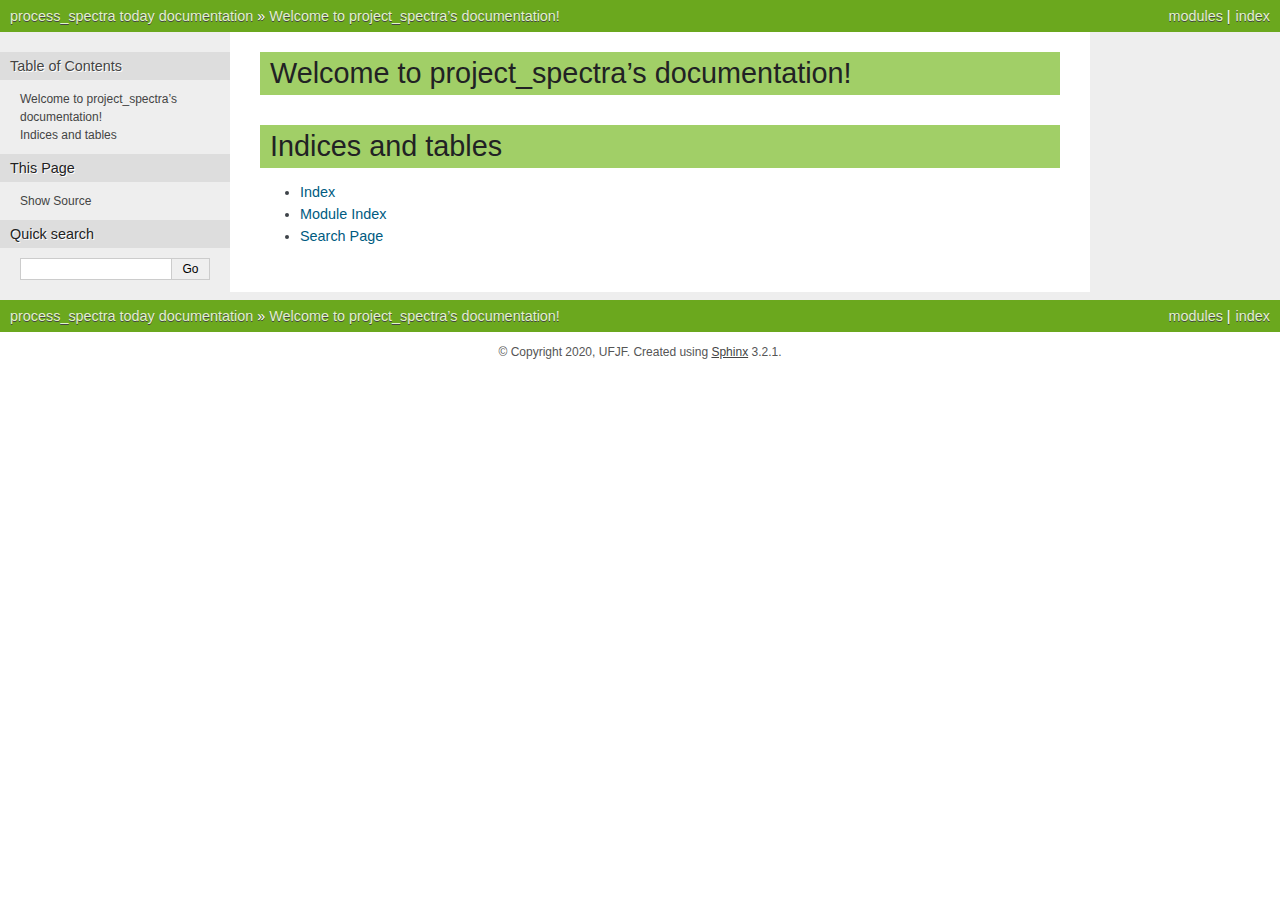
<file: index.html>
<!DOCTYPE html>

<html>
  <head>
    <meta charset="utf-8" />
    <meta name="viewport" content="width=device-width, initial-scale=1.0" />
    <title>Welcome to project_spectra’s documentation! &#8212; process_spectra today documentation</title>
    <link rel="stylesheet" href="nature.css" type="text/css" />
    <link rel="stylesheet" href="pygments.css" type="text/css" />
    <link rel="stylesheet" type="text/css" href="nature_changes.css" />
    <script id="documentation_options" data-url_root="./" src="documentation_options.js"></script>
    <script src="jquery.js"></script>
    <script src="underscore.js"></script>
    <script src="doctools.js"></script>
    <script src="language_data.js"></script>
    <link rel="shortcut icon" href="python_icon.png"/>
    <link rel="index" title="Index" href="genindex.html" />
    <link rel="search" title="Search" href="search.html" /> 
  </head><body>
    <div class="related" role="navigation" aria-label="related navigation">
      <h3>Navigation</h3>
      <ul>
        <li class="right" style="margin-right: 10px">
          <a href="genindex.html" title="General Index"
             accesskey="I">index</a></li>
        <li class="right" >
          <a href="py-modindex.html" title="Python Module Index"
             >modules</a> |</li>
        <li class="nav-item nav-item-0"><a href="#">process_spectra today documentation</a> &#187;</li>
        <li class="nav-item nav-item-this"><a href="">Welcome to project_spectra’s documentation!</a></li> 
      </ul>
    </div>  

    <div class="document">
      <div class="documentwrapper">
        <div class="bodywrapper">
          <div class="body" role="main">
            
  <div class="section" id="welcome-to-project-spectra-s-documentation">
<h1>Welcome to project_spectra’s documentation!<a class="headerlink" href="#welcome-to-project-spectra-s-documentation" title="Permalink to this headline">¶</a></h1>
</div>
<div class="section" id="indices-and-tables">
<h1>Indices and tables<a class="headerlink" href="#indices-and-tables" title="Permalink to this headline">¶</a></h1>
<ul class="simple">
<li><p><a class="reference internal" href="genindex.html"><span class="std std-ref">Index</span></a></p></li>
<li><p><a class="reference internal" href="py-modindex.html"><span class="std std-ref">Module Index</span></a></p></li>
<li><p><a class="reference internal" href="search.html"><span class="std std-ref">Search Page</span></a></p></li>
</ul>
</div>


            <div class="clearer"></div>
          </div>
        </div>
      </div>
      <div class="sphinxsidebar" role="navigation" aria-label="main navigation">
        <div class="sphinxsidebarwrapper">
  <h3><a href="#">Table of Contents</a></h3>
  <ul>
<li><a class="reference internal" href="#">Welcome to project_spectra’s documentation!</a></li>
<li><a class="reference internal" href="#indices-and-tables">Indices and tables</a></li>
</ul>

  <div role="note" aria-label="source link">
    <h3>This Page</h3>
    <ul class="this-page-menu">
      <li><a href="index.rst.txt"
            rel="nofollow">Show Source</a></li>
    </ul>
   </div>
<div id="searchbox" style="display: none" role="search">
  <h3 id="searchlabel">Quick search</h3>
    <div class="searchformwrapper">
    <form class="search" action="search.html" method="get">
      <input type="text" name="q" aria-labelledby="searchlabel" />
      <input type="submit" value="Go" />
    </form>
    </div>
</div>
<script>$('#searchbox').show(0);</script>
        </div>
      </div>
      <div class="clearer"></div>
    </div>
    <div class="related" role="navigation" aria-label="related navigation">
      <h3>Navigation</h3>
      <ul>
        <li class="right" style="margin-right: 10px">
          <a href="genindex.html" title="General Index"
             >index</a></li>
        <li class="right" >
          <a href="py-modindex.html" title="Python Module Index"
             >modules</a> |</li>
        <li class="nav-item nav-item-0"><a href="#">process_spectra today documentation</a> &#187;</li>
        <li class="nav-item nav-item-this"><a href="">Welcome to project_spectra’s documentation!</a></li> 
      </ul>
    </div>
    <div class="footer" role="contentinfo">
        &#169; Copyright 2020, UFJF.
      Created using <a href="https://www.sphinx-doc.org/">Sphinx</a> 3.2.1.
    </div>
  </body>
</html>
</file>
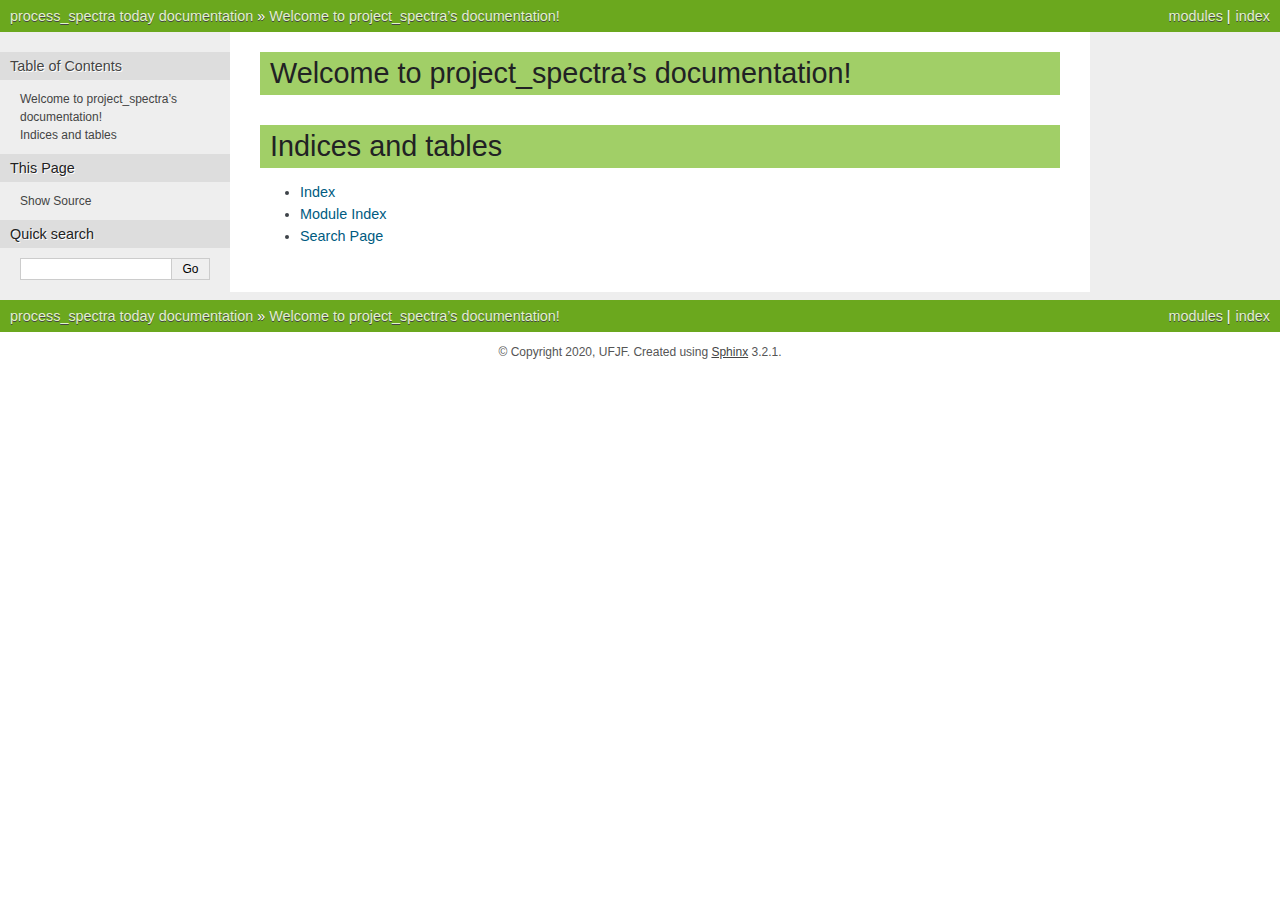
<file: original/index.html>
<!DOCTYPE html>

<html>
  <head>
    <meta charset="utf-8" />
    <meta name="viewport" content="width=device-width, initial-scale=1.0" />
    <title>Welcome to project_spectra’s documentation! &#8212; process_spectra today documentation</title>
    <link rel="stylesheet" href="_static/nature.css" type="text/css" />
    <link rel="stylesheet" href="_static/pygments.css" type="text/css" />
    <link rel="stylesheet" type="text/css" href="_static/custom/nature_changes.css" />
    <script id="documentation_options" data-url_root="./" src="_static/documentation_options.js"></script>
    <script src="_static/jquery.js"></script>
    <script src="_static/underscore.js"></script>
    <script src="_static/doctools.js"></script>
    <script src="_static/language_data.js"></script>
    <link rel="shortcut icon" href="_static/python_icon.png"/>
    <link rel="index" title="Index" href="genindex.html" />
    <link rel="search" title="Search" href="search.html" /> 
  </head><body>
    <div class="related" role="navigation" aria-label="related navigation">
      <h3>Navigation</h3>
      <ul>
        <li class="right" style="margin-right: 10px">
          <a href="genindex.html" title="General Index"
             accesskey="I">index</a></li>
        <li class="right" >
          <a href="py-modindex.html" title="Python Module Index"
             >modules</a> |</li>
        <li class="nav-item nav-item-0"><a href="#">process_spectra today documentation</a> &#187;</li>
        <li class="nav-item nav-item-this"><a href="">Welcome to project_spectra’s documentation!</a></li> 
      </ul>
    </div>  

    <div class="document">
      <div class="documentwrapper">
        <div class="bodywrapper">
          <div class="body" role="main">
            
  <div class="section" id="welcome-to-project-spectra-s-documentation">
<h1>Welcome to project_spectra’s documentation!<a class="headerlink" href="#welcome-to-project-spectra-s-documentation" title="Permalink to this headline">¶</a></h1>
</div>
<div class="section" id="indices-and-tables">
<h1>Indices and tables<a class="headerlink" href="#indices-and-tables" title="Permalink to this headline">¶</a></h1>
<ul class="simple">
<li><p><a class="reference internal" href="genindex.html"><span class="std std-ref">Index</span></a></p></li>
<li><p><a class="reference internal" href="py-modindex.html"><span class="std std-ref">Module Index</span></a></p></li>
<li><p><a class="reference internal" href="search.html"><span class="std std-ref">Search Page</span></a></p></li>
</ul>
</div>


            <div class="clearer"></div>
          </div>
        </div>
      </div>
      <div class="sphinxsidebar" role="navigation" aria-label="main navigation">
        <div class="sphinxsidebarwrapper">
  <h3><a href="#">Table of Contents</a></h3>
  <ul>
<li><a class="reference internal" href="#">Welcome to project_spectra’s documentation!</a></li>
<li><a class="reference internal" href="#indices-and-tables">Indices and tables</a></li>
</ul>

  <div role="note" aria-label="source link">
    <h3>This Page</h3>
    <ul class="this-page-menu">
      <li><a href="_sources/index.rst.txt"
            rel="nofollow">Show Source</a></li>
    </ul>
   </div>
<div id="searchbox" style="display: none" role="search">
  <h3 id="searchlabel">Quick search</h3>
    <div class="searchformwrapper">
    <form class="search" action="search.html" method="get">
      <input type="text" name="q" aria-labelledby="searchlabel" />
      <input type="submit" value="Go" />
    </form>
    </div>
</div>
<script>$('#searchbox').show(0);</script>
        </div>
      </div>
      <div class="clearer"></div>
    </div>
    <div class="related" role="navigation" aria-label="related navigation">
      <h3>Navigation</h3>
      <ul>
        <li class="right" style="margin-right: 10px">
          <a href="genindex.html" title="General Index"
             >index</a></li>
        <li class="right" >
          <a href="py-modindex.html" title="Python Module Index"
             >modules</a> |</li>
        <li class="nav-item nav-item-0"><a href="#">process_spectra today documentation</a> &#187;</li>
        <li class="nav-item nav-item-this"><a href="">Welcome to project_spectra’s documentation!</a></li> 
      </ul>
    </div>
    <div class="footer" role="contentinfo">
        &#169; Copyright 2020, UFJF.
      Created using <a href="https://www.sphinx-doc.org/">Sphinx</a> 3.2.1.
    </div>
  </body>
</html>
</file>
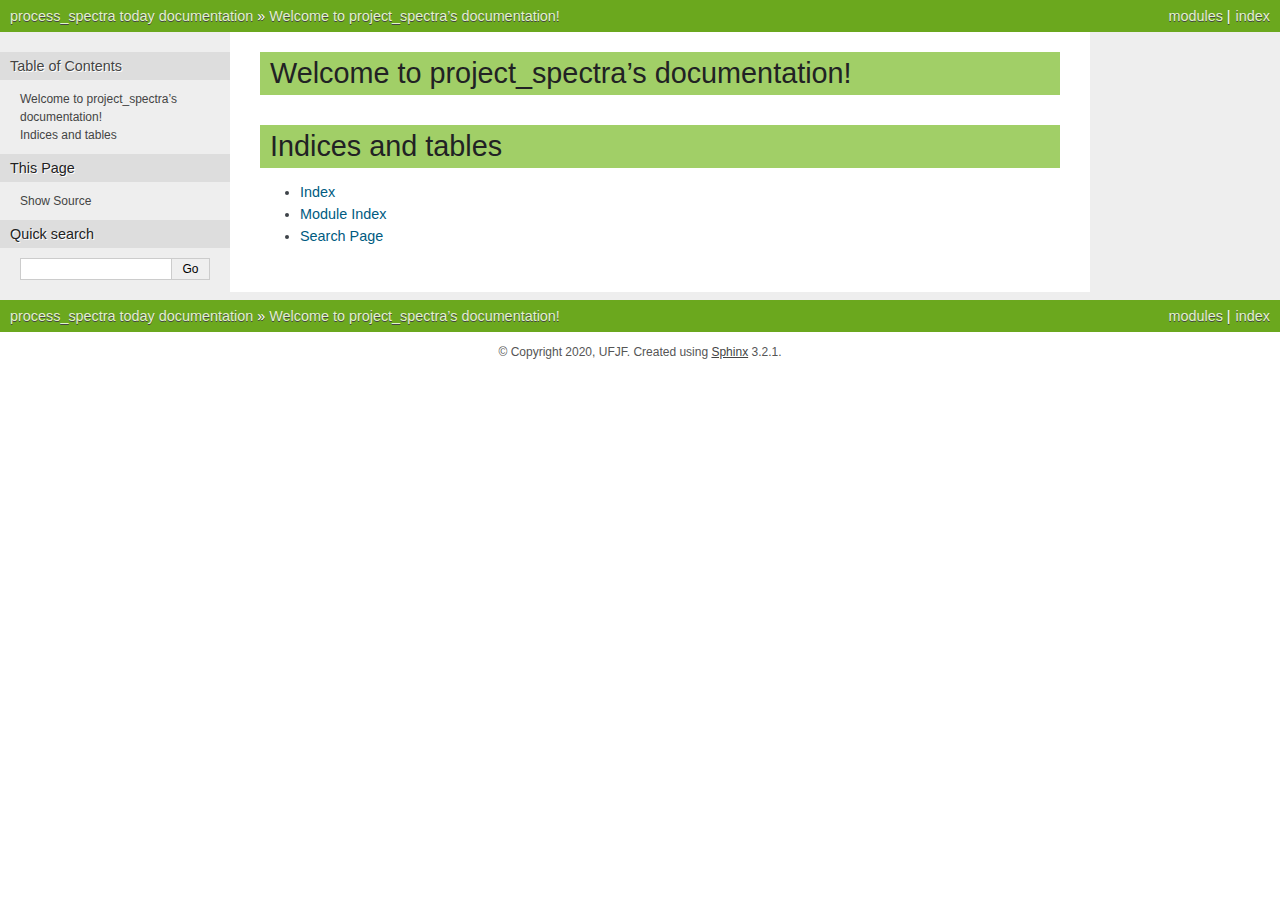
<file: single_folder/index.html>
<!DOCTYPE html>

<html>
  <head>
    <meta charset="utf-8" />
    <meta name="viewport" content="width=device-width, initial-scale=1.0" />
    <title>Welcome to project_spectra’s documentation! &#8212; process_spectra today documentation</title>
    <link rel="stylesheet" href="nature.css" type="text/css" />
    <link rel="stylesheet" href="pygments.css" type="text/css" />
    <link rel="stylesheet" type="text/css" href="nature_changes.css" />
    <script id="documentation_options" data-url_root="./" src="documentation_options.js"></script>
    <script src="jquery.js"></script>
    <script src="underscore.js"></script>
    <script src="doctools.js"></script>
    <script src="language_data.js"></script>
    <link rel="shortcut icon" href="python_icon.png"/>
    <link rel="index" title="Index" href="genindex.html" />
    <link rel="search" title="Search" href="search.html" /> 
  </head><body>
    <div class="related" role="navigation" aria-label="related navigation">
      <h3>Navigation</h3>
      <ul>
        <li class="right" style="margin-right: 10px">
          <a href="genindex.html" title="General Index"
             accesskey="I">index</a></li>
        <li class="right" >
          <a href="py-modindex.html" title="Python Module Index"
             >modules</a> |</li>
        <li class="nav-item nav-item-0"><a href="#">process_spectra today documentation</a> &#187;</li>
        <li class="nav-item nav-item-this"><a href="">Welcome to project_spectra’s documentation!</a></li> 
      </ul>
    </div>  

    <div class="document">
      <div class="documentwrapper">
        <div class="bodywrapper">
          <div class="body" role="main">
            
  <div class="section" id="welcome-to-project-spectra-s-documentation">
<h1>Welcome to project_spectra’s documentation!<a class="headerlink" href="#welcome-to-project-spectra-s-documentation" title="Permalink to this headline">¶</a></h1>
</div>
<div class="section" id="indices-and-tables">
<h1>Indices and tables<a class="headerlink" href="#indices-and-tables" title="Permalink to this headline">¶</a></h1>
<ul class="simple">
<li><p><a class="reference internal" href="genindex.html"><span class="std std-ref">Index</span></a></p></li>
<li><p><a class="reference internal" href="py-modindex.html"><span class="std std-ref">Module Index</span></a></p></li>
<li><p><a class="reference internal" href="search.html"><span class="std std-ref">Search Page</span></a></p></li>
</ul>
</div>


            <div class="clearer"></div>
          </div>
        </div>
      </div>
      <div class="sphinxsidebar" role="navigation" aria-label="main navigation">
        <div class="sphinxsidebarwrapper">
  <h3><a href="#">Table of Contents</a></h3>
  <ul>
<li><a class="reference internal" href="#">Welcome to project_spectra’s documentation!</a></li>
<li><a class="reference internal" href="#indices-and-tables">Indices and tables</a></li>
</ul>

  <div role="note" aria-label="source link">
    <h3>This Page</h3>
    <ul class="this-page-menu">
      <li><a href="_sources/index.rst.txt"
            rel="nofollow">Show Source</a></li>
    </ul>
   </div>
<div id="searchbox" style="display: none" role="search">
  <h3 id="searchlabel">Quick search</h3>
    <div class="searchformwrapper">
    <form class="search" action="search.html" method="get">
      <input type="text" name="q" aria-labelledby="searchlabel" />
      <input type="submit" value="Go" />
    </form>
    </div>
</div>
<script>$('#searchbox').show(0);</script>
        </div>
      </div>
      <div class="clearer"></div>
    </div>
    <div class="related" role="navigation" aria-label="related navigation">
      <h3>Navigation</h3>
      <ul>
        <li class="right" style="margin-right: 10px">
          <a href="genindex.html" title="General Index"
             >index</a></li>
        <li class="right" >
          <a href="py-modindex.html" title="Python Module Index"
             >modules</a> |</li>
        <li class="nav-item nav-item-0"><a href="#">process_spectra today documentation</a> &#187;</li>
        <li class="nav-item nav-item-this"><a href="">Welcome to project_spectra’s documentation!</a></li> 
      </ul>
    </div>
    <div class="footer" role="contentinfo">
        &#169; Copyright 2020, UFJF.
      Created using <a href="https://www.sphinx-doc.org/">Sphinx</a> 3.2.1.
    </div>
  </body>
</html>
</file>
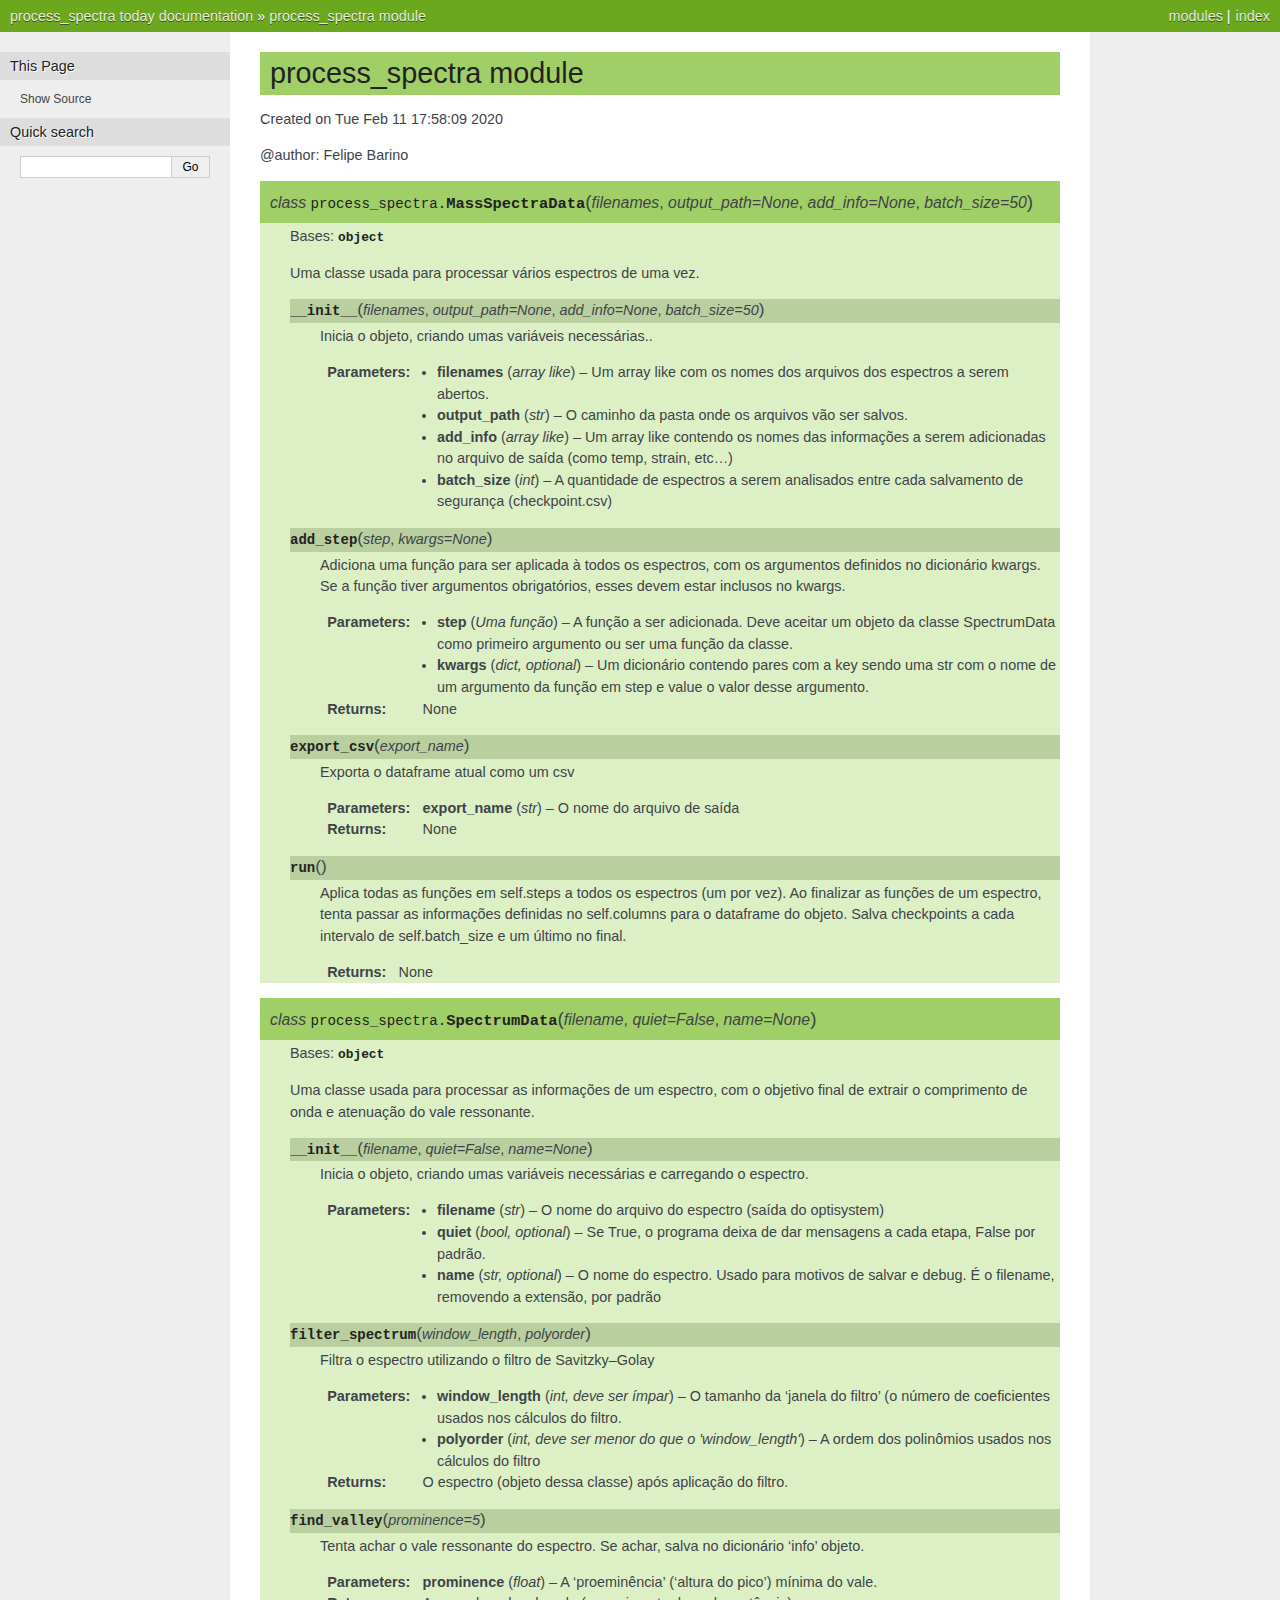
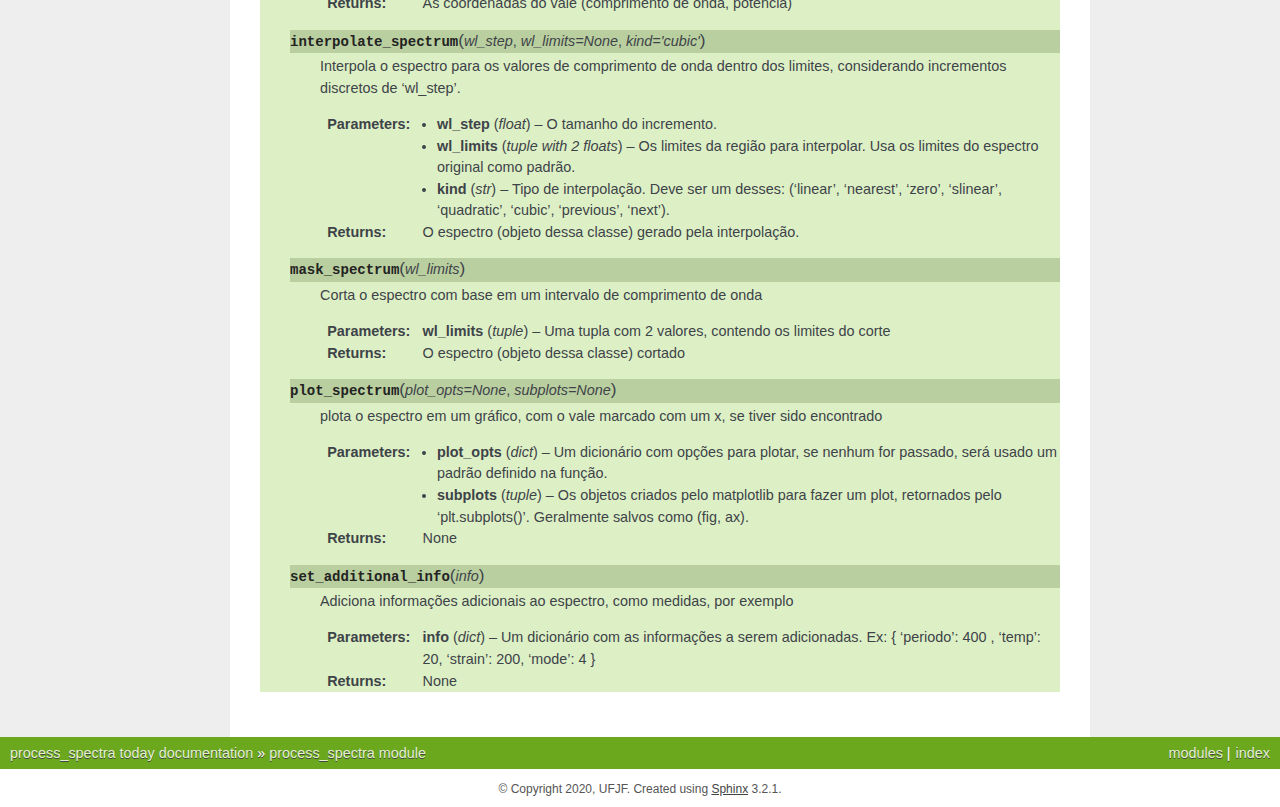
<file: process_spectra.html>
<!DOCTYPE html>

<html>
  <head>
    <meta charset="utf-8" />
    <meta name="viewport" content="width=device-width, initial-scale=1.0" />
    <title>process_spectra module &#8212; process_spectra today documentation</title>
    <link rel="stylesheet" href="nature.css" type="text/css" />
    <link rel="stylesheet" href="pygments.css" type="text/css" />
    <link rel="stylesheet" type="text/css" href="nature_changes.css" />
    <script id="documentation_options" data-url_root="../" src="documentation_options.js"></script>
    <script src="jquery.js"></script>
    <script src="underscore.js"></script>
    <script src="doctools.js"></script>
    <script src="language_data.js"></script>
    <link rel="shortcut icon" href="python_icon.png"/>
    <link rel="index" title="Index" href="genindex.html" />
    <link rel="search" title="Search" href="search.html" /> 
  </head><body>
    <div class="related" role="navigation" aria-label="related navigation">
      <h3>Navigation</h3>
      <ul>
        <li class="right" style="margin-right: 10px">
          <a href="genindex.html" title="General Index"
             accesskey="I">index</a></li>
        <li class="right" >
          <a href="py-modindex.html" title="Python Module Index"
             >modules</a> |</li>
        <li class="nav-item nav-item-0"><a href="index.html">process_spectra today documentation</a> &#187;</li>
        <li class="nav-item nav-item-this"><a href="">process_spectra module</a></li> 
      </ul>
    </div>  

    <div class="document">
      <div class="documentwrapper">
        <div class="bodywrapper">
          <div class="body" role="main">
            
  <div class="section" id="module-process_spectra">
<span id="process-spectra-module"></span><h1>process_spectra module<a class="headerlink" href="#module-process_spectra" title="Permalink to this headline">¶</a></h1>
<p>Created on Tue Feb 11 17:58:09 2020</p>
<p>&#64;author: Felipe Barino</p>
<dl class="py class">
<dt id="process_spectra.MassSpectraData">
<em class="property">class </em><code class="sig-prename descclassname">process_spectra.</code><code class="sig-name descname">MassSpectraData</code><span class="sig-paren">(</span><em class="sig-param"><span class="n">filenames</span></em>, <em class="sig-param"><span class="n">output_path</span><span class="o">=</span><span class="default_value">None</span></em>, <em class="sig-param"><span class="n">add_info</span><span class="o">=</span><span class="default_value">None</span></em>, <em class="sig-param"><span class="n">batch_size</span><span class="o">=</span><span class="default_value">50</span></em><span class="sig-paren">)</span><a class="headerlink" href="#process_spectra.MassSpectraData" title="Permalink to this definition">¶</a></dt>
<dd><p>Bases: <code class="xref py py-class docutils literal notranslate"><span class="pre">object</span></code></p>
<p>Uma classe usada para processar vários espectros de uma vez.</p>
<dl class="py method">
<dt id="process_spectra.MassSpectraData.__init__">
<code class="sig-name descname">__init__</code><span class="sig-paren">(</span><em class="sig-param"><span class="n">filenames</span></em>, <em class="sig-param"><span class="n">output_path</span><span class="o">=</span><span class="default_value">None</span></em>, <em class="sig-param"><span class="n">add_info</span><span class="o">=</span><span class="default_value">None</span></em>, <em class="sig-param"><span class="n">batch_size</span><span class="o">=</span><span class="default_value">50</span></em><span class="sig-paren">)</span><a class="headerlink" href="#process_spectra.MassSpectraData.__init__" title="Permalink to this definition">¶</a></dt>
<dd><p>Inicia o objeto, criando umas variáveis necessárias..</p>
<dl class="field-list simple">
<dt class="field-odd">Parameters</dt>
<dd class="field-odd"><ul class="simple">
<li><p><strong>filenames</strong> (<em>array like</em>) – Um array like com os nomes dos arquivos dos
espectros a serem abertos.</p></li>
<li><p><strong>output_path</strong> (<em>str</em>) – O caminho da pasta onde os arquivos vão ser salvos.</p></li>
<li><p><strong>add_info</strong> (<em>array like</em>) – Um array like contendo os nomes das informações a
serem adicionadas no arquivo de saída (como temp, strain, etc…)</p></li>
<li><p><strong>batch_size</strong> (<em>int</em>) – A quantidade de espectros a serem analisados entre
cada salvamento de segurança (checkpoint.csv)</p></li>
</ul>
</dd>
</dl>
</dd></dl>

<dl class="py method">
<dt id="process_spectra.MassSpectraData.add_step">
<code class="sig-name descname">add_step</code><span class="sig-paren">(</span><em class="sig-param"><span class="n">step</span></em>, <em class="sig-param"><span class="n">kwargs</span><span class="o">=</span><span class="default_value">None</span></em><span class="sig-paren">)</span><a class="headerlink" href="#process_spectra.MassSpectraData.add_step" title="Permalink to this definition">¶</a></dt>
<dd><p>Adiciona uma função para ser aplicada à todos os espectros, com os
argumentos definidos no dicionário kwargs. Se a função tiver
argumentos obrigatórios, esses devem estar inclusos no kwargs.</p>
<dl class="field-list simple">
<dt class="field-odd">Parameters</dt>
<dd class="field-odd"><ul class="simple">
<li><p><strong>step</strong> (<em>Uma função</em>) – A função a ser adicionada. Deve aceitar um objeto da
classe SpectrumData como primeiro argumento ou ser uma função da
classe.</p></li>
<li><p><strong>kwargs</strong> (<em>dict</em><em>, </em><em>optional</em>) – Um dicionário contendo pares com a key sendo uma str
com o nome de um argumento da função em step e value o valor desse
argumento.</p></li>
</ul>
</dd>
<dt class="field-even">Returns</dt>
<dd class="field-even"><p>None</p>
</dd>
</dl>
</dd></dl>

<dl class="py method">
<dt id="process_spectra.MassSpectraData.export_csv">
<code class="sig-name descname">export_csv</code><span class="sig-paren">(</span><em class="sig-param"><span class="n">export_name</span></em><span class="sig-paren">)</span><a class="headerlink" href="#process_spectra.MassSpectraData.export_csv" title="Permalink to this definition">¶</a></dt>
<dd><p>Exporta o dataframe atual como um csv</p>
<dl class="field-list simple">
<dt class="field-odd">Parameters</dt>
<dd class="field-odd"><p><strong>export_name</strong> (<em>str</em>) – O nome do arquivo de saída</p>
</dd>
<dt class="field-even">Returns</dt>
<dd class="field-even"><p>None</p>
</dd>
</dl>
</dd></dl>

<dl class="py method">
<dt id="process_spectra.MassSpectraData.run">
<code class="sig-name descname">run</code><span class="sig-paren">(</span><span class="sig-paren">)</span><a class="headerlink" href="#process_spectra.MassSpectraData.run" title="Permalink to this definition">¶</a></dt>
<dd><p>Aplica todas as funções em self.steps a todos os espectros (um por
vez).  Ao finalizar as funções de um espectro, tenta passar as
informações definidas no self.columns para o dataframe do objeto.
Salva checkpoints a cada intervalo de self.batch_size e um último
no final.</p>
<dl class="field-list simple">
<dt class="field-odd">Returns</dt>
<dd class="field-odd"><p>None</p>
</dd>
</dl>
</dd></dl>

</dd></dl>

<dl class="py class">
<dt id="process_spectra.SpectrumData">
<em class="property">class </em><code class="sig-prename descclassname">process_spectra.</code><code class="sig-name descname">SpectrumData</code><span class="sig-paren">(</span><em class="sig-param"><span class="n">filename</span></em>, <em class="sig-param"><span class="n">quiet</span><span class="o">=</span><span class="default_value">False</span></em>, <em class="sig-param"><span class="n">name</span><span class="o">=</span><span class="default_value">None</span></em><span class="sig-paren">)</span><a class="headerlink" href="#process_spectra.SpectrumData" title="Permalink to this definition">¶</a></dt>
<dd><p>Bases: <code class="xref py py-class docutils literal notranslate"><span class="pre">object</span></code></p>
<p>Uma classe usada para processar as informações de um espectro, com o
objetivo final de extrair o comprimento de onda e atenuação do vale
ressonante.</p>
<dl class="py method">
<dt id="process_spectra.SpectrumData.__init__">
<code class="sig-name descname">__init__</code><span class="sig-paren">(</span><em class="sig-param"><span class="n">filename</span></em>, <em class="sig-param"><span class="n">quiet</span><span class="o">=</span><span class="default_value">False</span></em>, <em class="sig-param"><span class="n">name</span><span class="o">=</span><span class="default_value">None</span></em><span class="sig-paren">)</span><a class="headerlink" href="#process_spectra.SpectrumData.__init__" title="Permalink to this definition">¶</a></dt>
<dd><p>Inicia o objeto, criando umas variáveis necessárias e carregando o
espectro.</p>
<dl class="field-list simple">
<dt class="field-odd">Parameters</dt>
<dd class="field-odd"><ul class="simple">
<li><p><strong>filename</strong> (<em>str</em>) – O nome do arquivo do espectro (saída do optisystem)</p></li>
<li><p><strong>quiet</strong> (<em>bool</em><em>, </em><em>optional</em>) – Se True, o programa deixa de dar mensagens a cada etapa,
False por padrão.</p></li>
<li><p><strong>name</strong> (<em>str</em><em>, </em><em>optional</em>) – O nome do espectro. Usado para motivos de salvar e debug.
É o filename, removendo a extensão, por padrão</p></li>
</ul>
</dd>
</dl>
</dd></dl>

<dl class="py method">
<dt id="process_spectra.SpectrumData.filter_spectrum">
<code class="sig-name descname">filter_spectrum</code><span class="sig-paren">(</span><em class="sig-param"><span class="n">window_length</span></em>, <em class="sig-param"><span class="n">polyorder</span></em><span class="sig-paren">)</span><a class="headerlink" href="#process_spectra.SpectrumData.filter_spectrum" title="Permalink to this definition">¶</a></dt>
<dd><p>Filtra o espectro utilizando o filtro de Savitzky–Golay</p>
<dl class="field-list simple">
<dt class="field-odd">Parameters</dt>
<dd class="field-odd"><ul class="simple">
<li><p><strong>window_length</strong> (<em>int</em><em>, </em><em>deve ser ímpar</em>) – O tamanho da ‘janela do filtro’ (o número de
coeficientes usados nos cálculos do filtro.</p></li>
<li><p><strong>polyorder</strong> (<em>int</em><em>, </em><em>deve ser menor do que o 'window_length'</em>) – A ordem dos polinômios usados nos cálculos do filtro</p></li>
</ul>
</dd>
<dt class="field-even">Returns</dt>
<dd class="field-even"><p>O espectro (objeto dessa classe) após aplicação do filtro.</p>
</dd>
</dl>
</dd></dl>

<dl class="py method">
<dt id="process_spectra.SpectrumData.find_valley">
<code class="sig-name descname">find_valley</code><span class="sig-paren">(</span><em class="sig-param"><span class="n">prominence</span><span class="o">=</span><span class="default_value">5</span></em><span class="sig-paren">)</span><a class="headerlink" href="#process_spectra.SpectrumData.find_valley" title="Permalink to this definition">¶</a></dt>
<dd><p>Tenta achar o vale ressonante do espectro. Se achar, salva no
dicionário ‘info’ objeto.</p>
<dl class="field-list simple">
<dt class="field-odd">Parameters</dt>
<dd class="field-odd"><p><strong>prominence</strong> (<em>float</em>) – A ‘proeminência’ (‘altura do pico’) mínima do vale.</p>
</dd>
<dt class="field-even">Returns</dt>
<dd class="field-even"><p>As coordenadas do vale (comprimento de onda, potência)</p>
</dd>
</dl>
</dd></dl>

<dl class="py method">
<dt id="process_spectra.SpectrumData.interpolate_spectrum">
<code class="sig-name descname">interpolate_spectrum</code><span class="sig-paren">(</span><em class="sig-param"><span class="n">wl_step</span></em>, <em class="sig-param"><span class="n">wl_limits</span><span class="o">=</span><span class="default_value">None</span></em>, <em class="sig-param"><span class="n">kind</span><span class="o">=</span><span class="default_value">'cubic'</span></em><span class="sig-paren">)</span><a class="headerlink" href="#process_spectra.SpectrumData.interpolate_spectrum" title="Permalink to this definition">¶</a></dt>
<dd><p>Interpola o espectro para os valores de comprimento de onda dentro dos
limites, considerando incrementos discretos de ‘wl_step’.</p>
<dl class="field-list simple">
<dt class="field-odd">Parameters</dt>
<dd class="field-odd"><ul class="simple">
<li><p><strong>wl_step</strong> (<em>float</em>) – O tamanho do incremento.</p></li>
<li><p><strong>wl_limits</strong> (<em>tuple with 2 floats</em>) – Os limites da região para interpolar. Usa os limites
do espectro original como padrão.</p></li>
<li><p><strong>kind</strong> (<em>str</em>) – Tipo de interpolação. Deve ser um desses: (‘linear’,
‘nearest’, ‘zero’, ‘slinear’, ‘quadratic’, ‘cubic’, ‘previous’,
‘next’).</p></li>
</ul>
</dd>
<dt class="field-even">Returns</dt>
<dd class="field-even"><p>O espectro (objeto dessa classe) gerado pela interpolação.</p>
</dd>
</dl>
</dd></dl>

<dl class="py method">
<dt id="process_spectra.SpectrumData.mask_spectrum">
<code class="sig-name descname">mask_spectrum</code><span class="sig-paren">(</span><em class="sig-param"><span class="n">wl_limits</span></em><span class="sig-paren">)</span><a class="headerlink" href="#process_spectra.SpectrumData.mask_spectrum" title="Permalink to this definition">¶</a></dt>
<dd><p>Corta o espectro com base em um intervalo de comprimento de onda</p>
<dl class="field-list simple">
<dt class="field-odd">Parameters</dt>
<dd class="field-odd"><p><strong>wl_limits</strong> (<em>tuple</em>) – Uma tupla com 2 valores, contendo os limites do corte</p>
</dd>
<dt class="field-even">Returns</dt>
<dd class="field-even"><p>O espectro (objeto dessa classe) cortado</p>
</dd>
</dl>
</dd></dl>

<dl class="py method">
<dt id="process_spectra.SpectrumData.plot_spectrum">
<code class="sig-name descname">plot_spectrum</code><span class="sig-paren">(</span><em class="sig-param"><span class="n">plot_opts</span><span class="o">=</span><span class="default_value">None</span></em>, <em class="sig-param"><span class="n">subplots</span><span class="o">=</span><span class="default_value">None</span></em><span class="sig-paren">)</span><a class="headerlink" href="#process_spectra.SpectrumData.plot_spectrum" title="Permalink to this definition">¶</a></dt>
<dd><p>plota o espectro em um gráfico, com o vale marcado com um x, se tiver
sido encontrado</p>
<dl class="field-list simple">
<dt class="field-odd">Parameters</dt>
<dd class="field-odd"><ul class="simple">
<li><p><strong>plot_opts</strong> (<em>dict</em>) – Um dicionário com opções para plotar, se nenhum for
passado, será usado um padrão definido na função.</p></li>
<li><p><strong>subplots</strong> (<em>tuple</em>) – Os objetos criados pelo matplotlib para fazer um plot,
retornados pelo ‘plt.subplots()’. Geralmente salvos como (fig, ax).</p></li>
</ul>
</dd>
<dt class="field-even">Returns</dt>
<dd class="field-even"><p>None</p>
</dd>
</dl>
</dd></dl>

<dl class="py method">
<dt id="process_spectra.SpectrumData.set_additional_info">
<code class="sig-name descname">set_additional_info</code><span class="sig-paren">(</span><em class="sig-param"><span class="n">info</span></em><span class="sig-paren">)</span><a class="headerlink" href="#process_spectra.SpectrumData.set_additional_info" title="Permalink to this definition">¶</a></dt>
<dd><p>Adiciona informações adicionais ao espectro, como medidas, por exemplo</p>
<dl class="field-list simple">
<dt class="field-odd">Parameters</dt>
<dd class="field-odd"><p><strong>info</strong> (<em>dict</em>) – Um dicionário com as informações a serem adicionadas.
Ex: { ‘periodo’: 400 , ‘temp’: 20, ‘strain’: 200, ‘mode’: 4 }</p>
</dd>
<dt class="field-even">Returns</dt>
<dd class="field-even"><p>None</p>
</dd>
</dl>
</dd></dl>

</dd></dl>

</div>


            <div class="clearer"></div>
          </div>
        </div>
      </div>
      <div class="sphinxsidebar" role="navigation" aria-label="main navigation">
        <div class="sphinxsidebarwrapper">
  <div role="note" aria-label="source link">
    <h3>This Page</h3>
    <ul class="this-page-menu">
      <li><a href="process_spectra.rst.txt"
            rel="nofollow">Show Source</a></li>
    </ul>
   </div>
<div id="searchbox" style="display: none" role="search">
  <h3 id="searchlabel">Quick search</h3>
    <div class="searchformwrapper">
    <form class="search" action="search.html" method="get">
      <input type="text" name="q" aria-labelledby="searchlabel" />
      <input type="submit" value="Go" />
    </form>
    </div>
</div>
<script>$('#searchbox').show(0);</script>
        </div>
      </div>
      <div class="clearer"></div>
    </div>
    <div class="related" role="navigation" aria-label="related navigation">
      <h3>Navigation</h3>
      <ul>
        <li class="right" style="margin-right: 10px">
          <a href="genindex.html" title="General Index"
             >index</a></li>
        <li class="right" >
          <a href="py-modindex.html" title="Python Module Index"
             >modules</a> |</li>
        <li class="nav-item nav-item-0"><a href="index.html">process_spectra today documentation</a> &#187;</li>
        <li class="nav-item nav-item-this"><a href="">process_spectra module</a></li> 
      </ul>
    </div>
    <div class="footer" role="contentinfo">
        &#169; Copyright 2020, UFJF.
      Created using <a href="https://www.sphinx-doc.org/">Sphinx</a> 3.2.1.
    </div>
  </body>
</html>
</file>
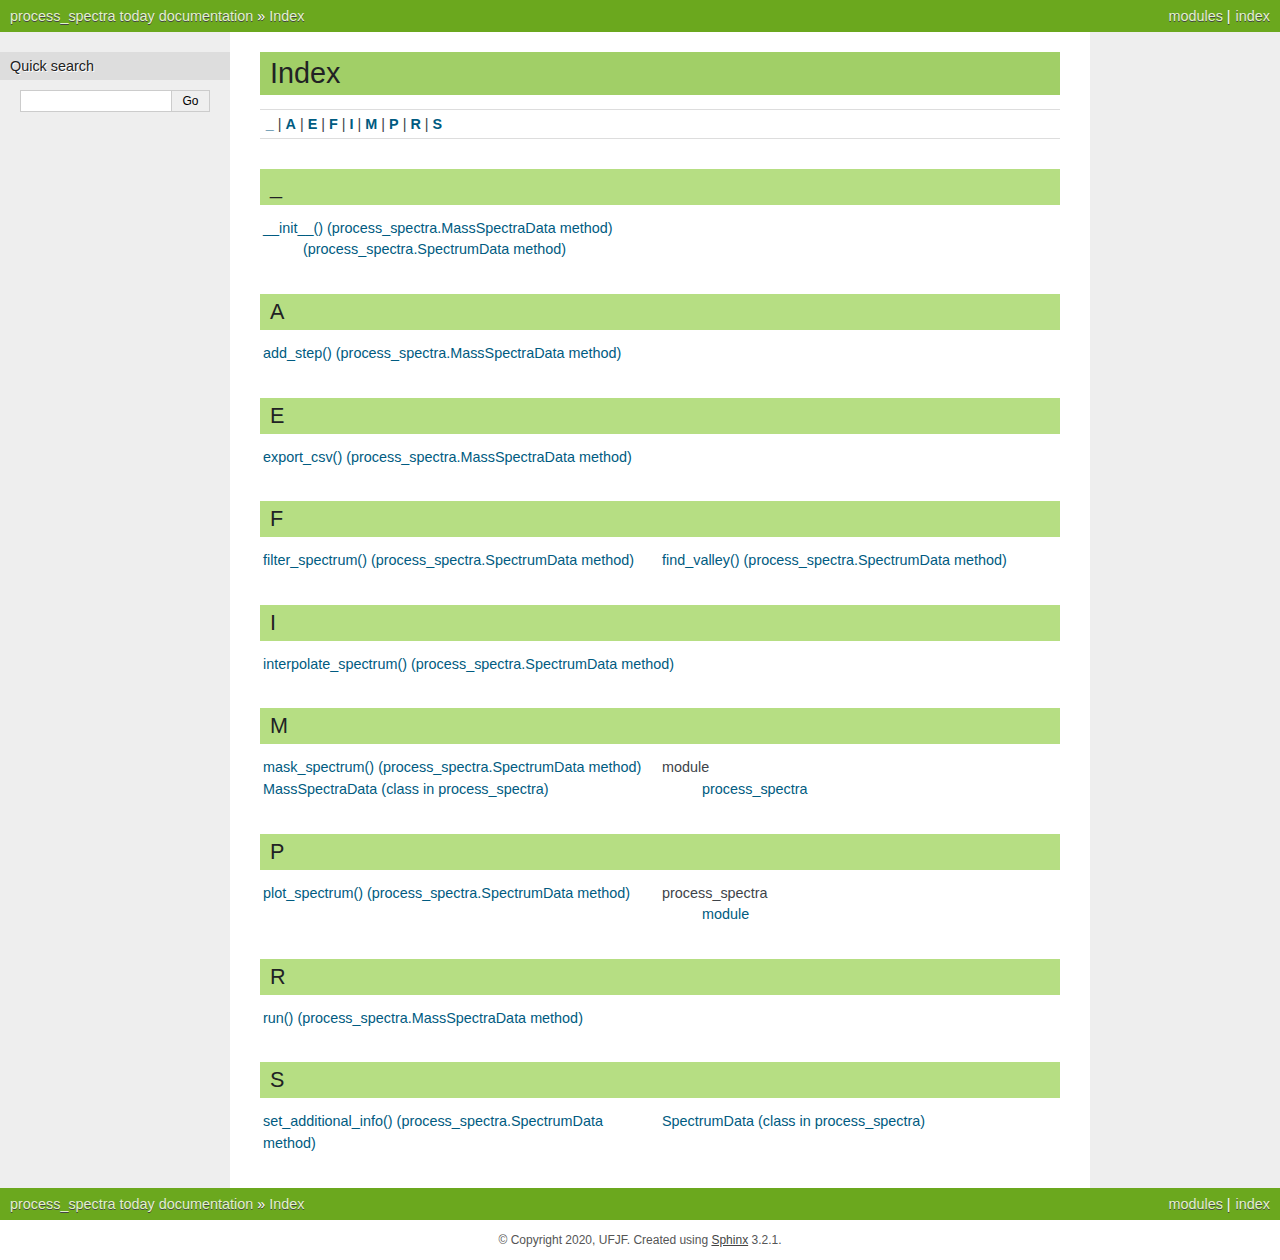
<file: original/genindex.html>
<!DOCTYPE html>

<html>
  <head>
    <meta charset="utf-8" />
    <meta name="viewport" content="width=device-width, initial-scale=1.0" />
    <title>Index &#8212; process_spectra today documentation</title>
    <link rel="stylesheet" href="_static/nature.css" type="text/css" />
    <link rel="stylesheet" href="_static/pygments.css" type="text/css" />
    <link rel="stylesheet" type="text/css" href="_static/custom/nature_changes.css" />
    <script id="documentation_options" data-url_root="./" src="_static/documentation_options.js"></script>
    <script src="_static/jquery.js"></script>
    <script src="_static/underscore.js"></script>
    <script src="_static/doctools.js"></script>
    <script src="_static/language_data.js"></script>
    <link rel="shortcut icon" href="_static/python_icon.png"/>
    <link rel="index" title="Index" href="#" />
    <link rel="search" title="Search" href="search.html" /> 
  </head><body>
    <div class="related" role="navigation" aria-label="related navigation">
      <h3>Navigation</h3>
      <ul>
        <li class="right" style="margin-right: 10px">
          <a href="#" title="General Index"
             accesskey="I">index</a></li>
        <li class="right" >
          <a href="py-modindex.html" title="Python Module Index"
             >modules</a> |</li>
        <li class="nav-item nav-item-0"><a href="index.html">process_spectra today documentation</a> &#187;</li>
        <li class="nav-item nav-item-this"><a href="">Index</a></li> 
      </ul>
    </div>  

    <div class="document">
      <div class="documentwrapper">
        <div class="bodywrapper">
          <div class="body" role="main">
            

<h1 id="index">Index</h1>

<div class="genindex-jumpbox">
 <a href="#_"><strong>_</strong></a>
 | <a href="#A"><strong>A</strong></a>
 | <a href="#E"><strong>E</strong></a>
 | <a href="#F"><strong>F</strong></a>
 | <a href="#I"><strong>I</strong></a>
 | <a href="#M"><strong>M</strong></a>
 | <a href="#P"><strong>P</strong></a>
 | <a href="#R"><strong>R</strong></a>
 | <a href="#S"><strong>S</strong></a>
 
</div>
<h2 id="_">_</h2>
<table style="width: 100%" class="indextable genindextable"><tr>
  <td style="width: 33%; vertical-align: top;"><ul>
      <li><a href="docs/process_spectra.html#process_spectra.MassSpectraData.__init__">__init__() (process_spectra.MassSpectraData method)</a>

      <ul>
        <li><a href="docs/process_spectra.html#process_spectra.SpectrumData.__init__">(process_spectra.SpectrumData method)</a>
</li>
      </ul></li>
  </ul></td>
</tr></table>

<h2 id="A">A</h2>
<table style="width: 100%" class="indextable genindextable"><tr>
  <td style="width: 33%; vertical-align: top;"><ul>
      <li><a href="docs/process_spectra.html#process_spectra.MassSpectraData.add_step">add_step() (process_spectra.MassSpectraData method)</a>
</li>
  </ul></td>
</tr></table>

<h2 id="E">E</h2>
<table style="width: 100%" class="indextable genindextable"><tr>
  <td style="width: 33%; vertical-align: top;"><ul>
      <li><a href="docs/process_spectra.html#process_spectra.MassSpectraData.export_csv">export_csv() (process_spectra.MassSpectraData method)</a>
</li>
  </ul></td>
</tr></table>

<h2 id="F">F</h2>
<table style="width: 100%" class="indextable genindextable"><tr>
  <td style="width: 33%; vertical-align: top;"><ul>
      <li><a href="docs/process_spectra.html#process_spectra.SpectrumData.filter_spectrum">filter_spectrum() (process_spectra.SpectrumData method)</a>
</li>
  </ul></td>
  <td style="width: 33%; vertical-align: top;"><ul>
      <li><a href="docs/process_spectra.html#process_spectra.SpectrumData.find_valley">find_valley() (process_spectra.SpectrumData method)</a>
</li>
  </ul></td>
</tr></table>

<h2 id="I">I</h2>
<table style="width: 100%" class="indextable genindextable"><tr>
  <td style="width: 33%; vertical-align: top;"><ul>
      <li><a href="docs/process_spectra.html#process_spectra.SpectrumData.interpolate_spectrum">interpolate_spectrum() (process_spectra.SpectrumData method)</a>
</li>
  </ul></td>
</tr></table>

<h2 id="M">M</h2>
<table style="width: 100%" class="indextable genindextable"><tr>
  <td style="width: 33%; vertical-align: top;"><ul>
      <li><a href="docs/process_spectra.html#process_spectra.SpectrumData.mask_spectrum">mask_spectrum() (process_spectra.SpectrumData method)</a>
</li>
      <li><a href="docs/process_spectra.html#process_spectra.MassSpectraData">MassSpectraData (class in process_spectra)</a>
</li>
  </ul></td>
  <td style="width: 33%; vertical-align: top;"><ul>
      <li>
    module

      <ul>
        <li><a href="docs/process_spectra.html#module-process_spectra">process_spectra</a>
</li>
      </ul></li>
  </ul></td>
</tr></table>

<h2 id="P">P</h2>
<table style="width: 100%" class="indextable genindextable"><tr>
  <td style="width: 33%; vertical-align: top;"><ul>
      <li><a href="docs/process_spectra.html#process_spectra.SpectrumData.plot_spectrum">plot_spectrum() (process_spectra.SpectrumData method)</a>
</li>
  </ul></td>
  <td style="width: 33%; vertical-align: top;"><ul>
      <li>
    process_spectra

      <ul>
        <li><a href="docs/process_spectra.html#module-process_spectra">module</a>
</li>
      </ul></li>
  </ul></td>
</tr></table>

<h2 id="R">R</h2>
<table style="width: 100%" class="indextable genindextable"><tr>
  <td style="width: 33%; vertical-align: top;"><ul>
      <li><a href="docs/process_spectra.html#process_spectra.MassSpectraData.run">run() (process_spectra.MassSpectraData method)</a>
</li>
  </ul></td>
</tr></table>

<h2 id="S">S</h2>
<table style="width: 100%" class="indextable genindextable"><tr>
  <td style="width: 33%; vertical-align: top;"><ul>
      <li><a href="docs/process_spectra.html#process_spectra.SpectrumData.set_additional_info">set_additional_info() (process_spectra.SpectrumData method)</a>
</li>
  </ul></td>
  <td style="width: 33%; vertical-align: top;"><ul>
      <li><a href="docs/process_spectra.html#process_spectra.SpectrumData">SpectrumData (class in process_spectra)</a>
</li>
  </ul></td>
</tr></table>



            <div class="clearer"></div>
          </div>
        </div>
      </div>
      <div class="sphinxsidebar" role="navigation" aria-label="main navigation">
        <div class="sphinxsidebarwrapper">
<div id="searchbox" style="display: none" role="search">
  <h3 id="searchlabel">Quick search</h3>
    <div class="searchformwrapper">
    <form class="search" action="search.html" method="get">
      <input type="text" name="q" aria-labelledby="searchlabel" />
      <input type="submit" value="Go" />
    </form>
    </div>
</div>
<script>$('#searchbox').show(0);</script>
        </div>
      </div>
      <div class="clearer"></div>
    </div>
    <div class="related" role="navigation" aria-label="related navigation">
      <h3>Navigation</h3>
      <ul>
        <li class="right" style="margin-right: 10px">
          <a href="#" title="General Index"
             >index</a></li>
        <li class="right" >
          <a href="py-modindex.html" title="Python Module Index"
             >modules</a> |</li>
        <li class="nav-item nav-item-0"><a href="index.html">process_spectra today documentation</a> &#187;</li>
        <li class="nav-item nav-item-this"><a href="">Index</a></li> 
      </ul>
    </div>
    <div class="footer" role="contentinfo">
        &#169; Copyright 2020, UFJF.
      Created using <a href="https://www.sphinx-doc.org/">Sphinx</a> 3.2.1.
    </div>
  </body>
</html>
</file>
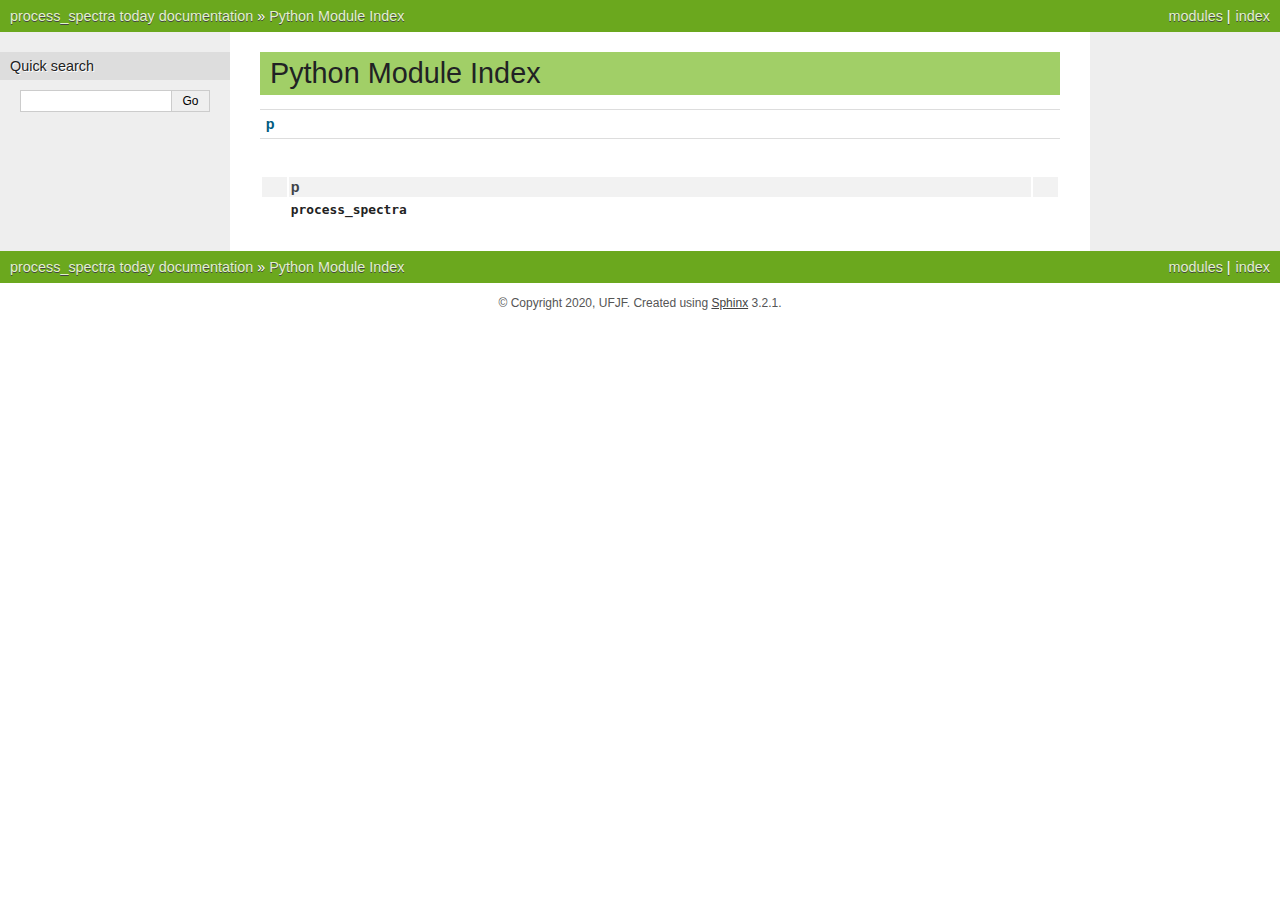
<file: original/py-modindex.html>
<!DOCTYPE html>

<html>
  <head>
    <meta charset="utf-8" />
    <meta name="viewport" content="width=device-width, initial-scale=1.0" />
    <title>Python Module Index &#8212; process_spectra today documentation</title>
    <link rel="stylesheet" href="_static/nature.css" type="text/css" />
    <link rel="stylesheet" href="_static/pygments.css" type="text/css" />
    <link rel="stylesheet" type="text/css" href="_static/custom/nature_changes.css" />
    <script id="documentation_options" data-url_root="./" src="_static/documentation_options.js"></script>
    <script src="_static/jquery.js"></script>
    <script src="_static/underscore.js"></script>
    <script src="_static/doctools.js"></script>
    <script src="_static/language_data.js"></script>
    <link rel="shortcut icon" href="_static/python_icon.png"/>
    <link rel="index" title="Index" href="genindex.html" />
    <link rel="search" title="Search" href="search.html" />
 

    <script>
      DOCUMENTATION_OPTIONS.COLLAPSE_INDEX = true;
    </script>


  </head><body>
    <div class="related" role="navigation" aria-label="related navigation">
      <h3>Navigation</h3>
      <ul>
        <li class="right" style="margin-right: 10px">
          <a href="genindex.html" title="General Index"
             accesskey="I">index</a></li>
        <li class="right" >
          <a href="#" title="Python Module Index"
             >modules</a> |</li>
        <li class="nav-item nav-item-0"><a href="index.html">process_spectra today documentation</a> &#187;</li>
        <li class="nav-item nav-item-this"><a href="">Python Module Index</a></li> 
      </ul>
    </div>  

    <div class="document">
      <div class="documentwrapper">
        <div class="bodywrapper">
          <div class="body" role="main">
            

   <h1>Python Module Index</h1>

   <div class="modindex-jumpbox">
   <a href="#cap-p"><strong>p</strong></a>
   </div>

   <table class="indextable modindextable">
     <tr class="pcap"><td></td><td>&#160;</td><td></td></tr>
     <tr class="cap" id="cap-p"><td></td><td>
       <strong>p</strong></td><td></td></tr>
     <tr>
       <td></td>
       <td>
       <a href="docs/process_spectra.html#module-process_spectra"><code class="xref">process_spectra</code></a></td><td>
       <em></em></td></tr>
   </table>


            <div class="clearer"></div>
          </div>
        </div>
      </div>
      <div class="sphinxsidebar" role="navigation" aria-label="main navigation">
        <div class="sphinxsidebarwrapper">
<div id="searchbox" style="display: none" role="search">
  <h3 id="searchlabel">Quick search</h3>
    <div class="searchformwrapper">
    <form class="search" action="search.html" method="get">
      <input type="text" name="q" aria-labelledby="searchlabel" />
      <input type="submit" value="Go" />
    </form>
    </div>
</div>
<script>$('#searchbox').show(0);</script>
        </div>
      </div>
      <div class="clearer"></div>
    </div>
    <div class="related" role="navigation" aria-label="related navigation">
      <h3>Navigation</h3>
      <ul>
        <li class="right" style="margin-right: 10px">
          <a href="genindex.html" title="General Index"
             >index</a></li>
        <li class="right" >
          <a href="#" title="Python Module Index"
             >modules</a> |</li>
        <li class="nav-item nav-item-0"><a href="index.html">process_spectra today documentation</a> &#187;</li>
        <li class="nav-item nav-item-this"><a href="">Python Module Index</a></li> 
      </ul>
    </div>
    <div class="footer" role="contentinfo">
        &#169; Copyright 2020, UFJF.
      Created using <a href="https://www.sphinx-doc.org/">Sphinx</a> 3.2.1.
    </div>
  </body>
</html>
</file>
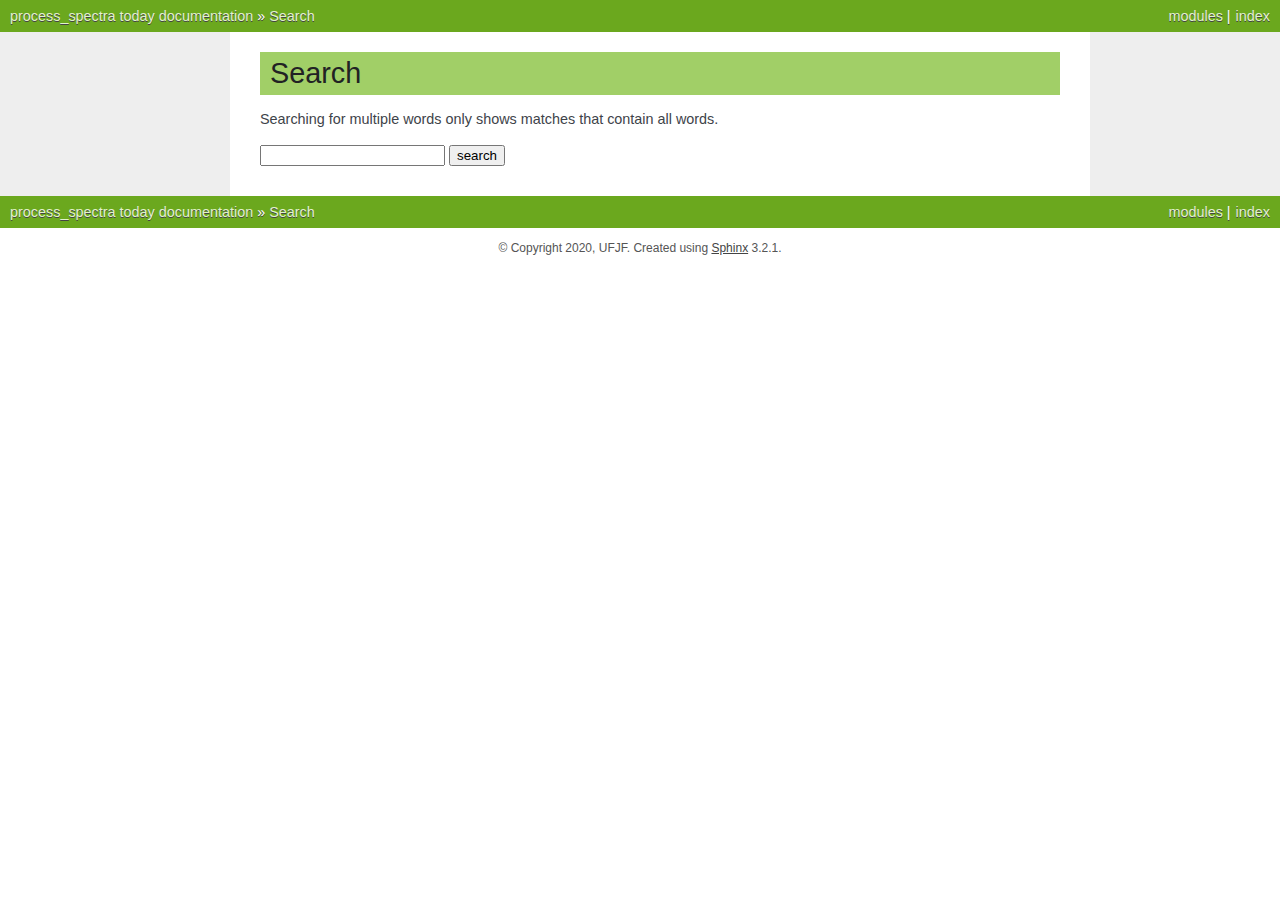
<file: original/search.html>
<!DOCTYPE html>

<html>
  <head>
    <meta charset="utf-8" />
    <meta name="viewport" content="width=device-width, initial-scale=1.0" />
    <title>Search &#8212; process_spectra today documentation</title>
    <link rel="stylesheet" href="_static/nature.css" type="text/css" />
    <link rel="stylesheet" href="_static/pygments.css" type="text/css" />
    <link rel="stylesheet" type="text/css" href="_static/custom/nature_changes.css" />
    
    <script id="documentation_options" data-url_root="./" src="_static/documentation_options.js"></script>
    <script src="_static/jquery.js"></script>
    <script src="_static/underscore.js"></script>
    <script src="_static/doctools.js"></script>
    <script src="_static/language_data.js"></script>
    <script src="_static/searchtools.js"></script>
    <link rel="shortcut icon" href="_static/python_icon.png"/>
    <link rel="index" title="Index" href="genindex.html" />
    <link rel="search" title="Search" href="#" />
  <script src="searchindex.js" defer></script>
   

  </head><body>
    <div class="related" role="navigation" aria-label="related navigation">
      <h3>Navigation</h3>
      <ul>
        <li class="right" style="margin-right: 10px">
          <a href="genindex.html" title="General Index"
             accesskey="I">index</a></li>
        <li class="right" >
          <a href="py-modindex.html" title="Python Module Index"
             >modules</a> |</li>
        <li class="nav-item nav-item-0"><a href="index.html">process_spectra today documentation</a> &#187;</li>
        <li class="nav-item nav-item-this"><a href="">Search</a></li> 
      </ul>
    </div>  

    <div class="document">
      <div class="documentwrapper">
        <div class="bodywrapper">
          <div class="body" role="main">
            
  <h1 id="search-documentation">Search</h1>
  <div id="fallback" class="admonition warning">
  <script>$('#fallback').hide();</script>
  <p>
    Please activate JavaScript to enable the search
    functionality.
  </p>
  </div>
  <p>
    Searching for multiple words only shows matches that contain
    all words.
  </p>
  <form action="" method="get">
    <input type="text" name="q" aria-labelledby="search-documentation" value="" />
    <input type="submit" value="search" />
    <span id="search-progress" style="padding-left: 10px"></span>
  </form>
  
  <div id="search-results">
  
  </div>

            <div class="clearer"></div>
          </div>
        </div>
      </div>
      <div class="sphinxsidebar" role="navigation" aria-label="main navigation">
        <div class="sphinxsidebarwrapper">
        </div>
      </div>
      <div class="clearer"></div>
    </div>
    <div class="related" role="navigation" aria-label="related navigation">
      <h3>Navigation</h3>
      <ul>
        <li class="right" style="margin-right: 10px">
          <a href="genindex.html" title="General Index"
             >index</a></li>
        <li class="right" >
          <a href="py-modindex.html" title="Python Module Index"
             >modules</a> |</li>
        <li class="nav-item nav-item-0"><a href="index.html">process_spectra today documentation</a> &#187;</li>
        <li class="nav-item nav-item-this"><a href="">Search</a></li> 
      </ul>
    </div>
    <div class="footer" role="contentinfo">
        &#169; Copyright 2020, UFJF.
      Created using <a href="https://www.sphinx-doc.org/">Sphinx</a> 3.2.1.
    </div>
  </body>
</html>
</file>
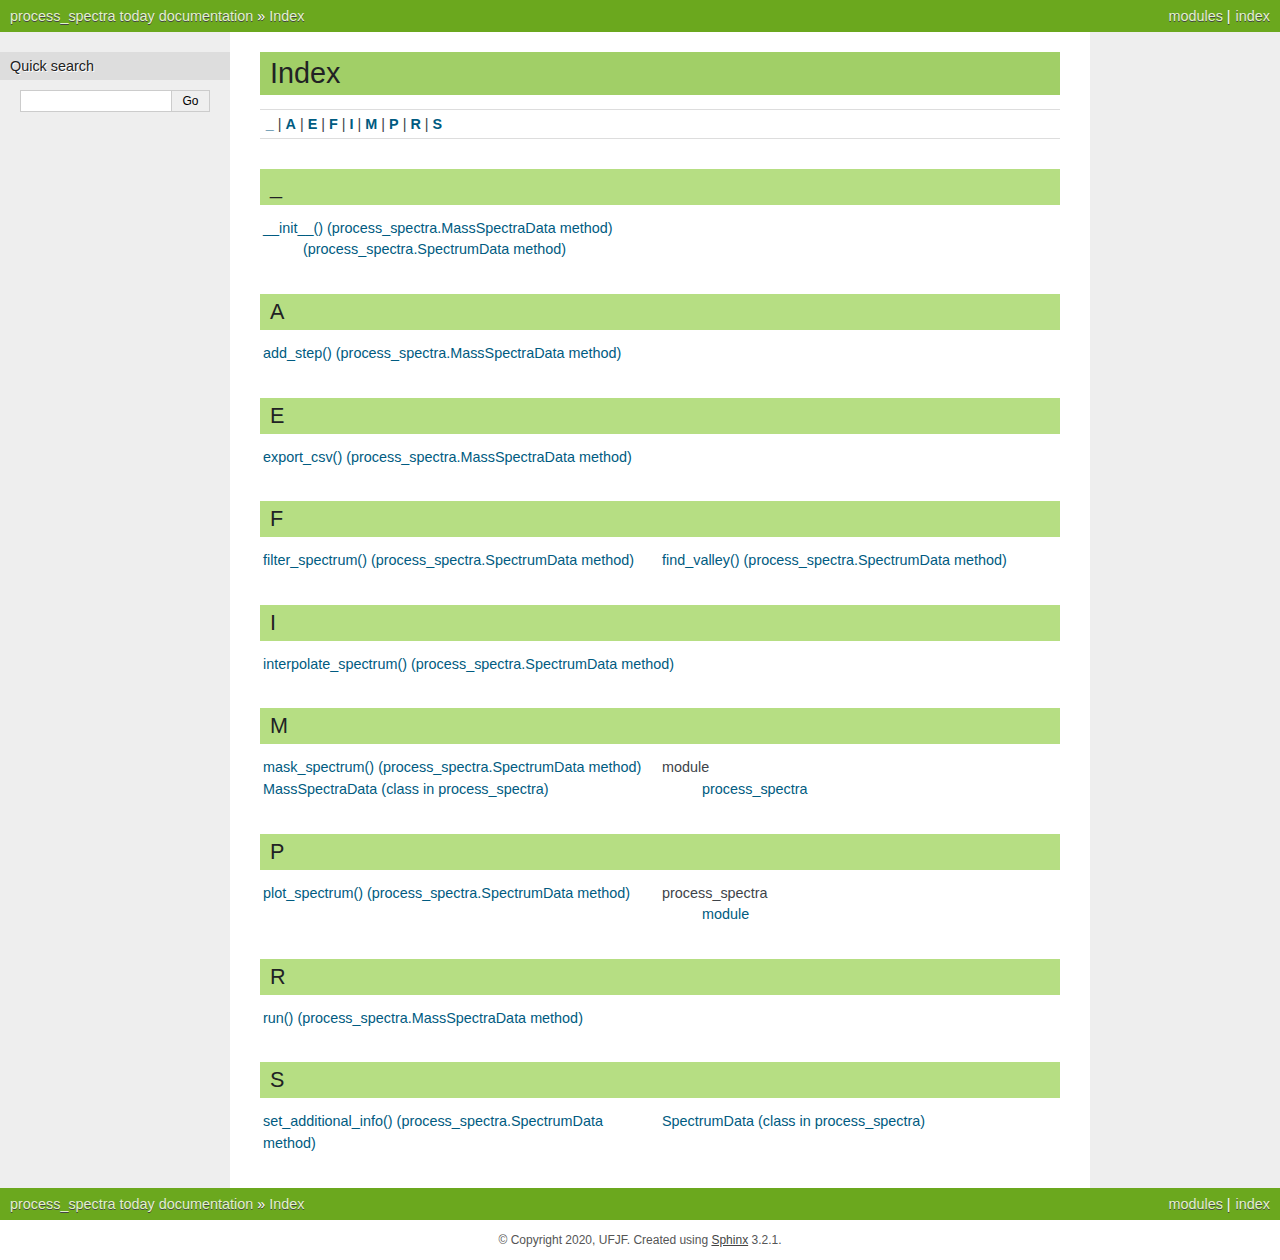
<file: single_folder/genindex.html>
<!DOCTYPE html>

<html>
  <head>
    <meta charset="utf-8" />
    <meta name="viewport" content="width=device-width, initial-scale=1.0" />
    <title>Index &#8212; process_spectra today documentation</title>
    <link rel="stylesheet" href="nature.css" type="text/css" />
    <link rel="stylesheet" href="pygments.css" type="text/css" />
    <link rel="stylesheet" type="text/css" href="nature_changes.css" />
    <script id="documentation_options" data-url_root="./" src="documentation_options.js"></script>
    <script src="jquery.js"></script>
    <script src="underscore.js"></script>
    <script src="doctools.js"></script>
    <script src="language_data.js"></script>
    <link rel="shortcut icon" href="python_icon.png"/>
    <link rel="index" title="Index" href="#" />
    <link rel="search" title="Search" href="search.html" /> 
  </head><body>
    <div class="related" role="navigation" aria-label="related navigation">
      <h3>Navigation</h3>
      <ul>
        <li class="right" style="margin-right: 10px">
          <a href="#" title="General Index"
             accesskey="I">index</a></li>
        <li class="right" >
          <a href="py-modindex.html" title="Python Module Index"
             >modules</a> |</li>
        <li class="nav-item nav-item-0"><a href="index.html">process_spectra today documentation</a> &#187;</li>
        <li class="nav-item nav-item-this"><a href="">Index</a></li> 
      </ul>
    </div>  

    <div class="document">
      <div class="documentwrapper">
        <div class="bodywrapper">
          <div class="body" role="main">
            

<h1 id="index">Index</h1>

<div class="genindex-jumpbox">
 <a href="#_"><strong>_</strong></a>
 | <a href="#A"><strong>A</strong></a>
 | <a href="#E"><strong>E</strong></a>
 | <a href="#F"><strong>F</strong></a>
 | <a href="#I"><strong>I</strong></a>
 | <a href="#M"><strong>M</strong></a>
 | <a href="#P"><strong>P</strong></a>
 | <a href="#R"><strong>R</strong></a>
 | <a href="#S"><strong>S</strong></a>
 
</div>
<h2 id="_">_</h2>
<table style="width: 100%" class="indextable genindextable"><tr>
  <td style="width: 33%; vertical-align: top;"><ul>
      <li><a href="process_spectra.html#process_spectra.MassSpectraData.__init__">__init__() (process_spectra.MassSpectraData method)</a>

      <ul>
        <li><a href="process_spectra.html#process_spectra.SpectrumData.__init__">(process_spectra.SpectrumData method)</a>
</li>
      </ul></li>
  </ul></td>
</tr></table>

<h2 id="A">A</h2>
<table style="width: 100%" class="indextable genindextable"><tr>
  <td style="width: 33%; vertical-align: top;"><ul>
      <li><a href="process_spectra.html#process_spectra.MassSpectraData.add_step">add_step() (process_spectra.MassSpectraData method)</a>
</li>
  </ul></td>
</tr></table>

<h2 id="E">E</h2>
<table style="width: 100%" class="indextable genindextable"><tr>
  <td style="width: 33%; vertical-align: top;"><ul>
      <li><a href="process_spectra.html#process_spectra.MassSpectraData.export_csv">export_csv() (process_spectra.MassSpectraData method)</a>
</li>
  </ul></td>
</tr></table>

<h2 id="F">F</h2>
<table style="width: 100%" class="indextable genindextable"><tr>
  <td style="width: 33%; vertical-align: top;"><ul>
      <li><a href="process_spectra.html#process_spectra.SpectrumData.filter_spectrum">filter_spectrum() (process_spectra.SpectrumData method)</a>
</li>
  </ul></td>
  <td style="width: 33%; vertical-align: top;"><ul>
      <li><a href="process_spectra.html#process_spectra.SpectrumData.find_valley">find_valley() (process_spectra.SpectrumData method)</a>
</li>
  </ul></td>
</tr></table>

<h2 id="I">I</h2>
<table style="width: 100%" class="indextable genindextable"><tr>
  <td style="width: 33%; vertical-align: top;"><ul>
      <li><a href="process_spectra.html#process_spectra.SpectrumData.interpolate_spectrum">interpolate_spectrum() (process_spectra.SpectrumData method)</a>
</li>
  </ul></td>
</tr></table>

<h2 id="M">M</h2>
<table style="width: 100%" class="indextable genindextable"><tr>
  <td style="width: 33%; vertical-align: top;"><ul>
      <li><a href="process_spectra.html#process_spectra.SpectrumData.mask_spectrum">mask_spectrum() (process_spectra.SpectrumData method)</a>
</li>
      <li><a href="process_spectra.html#process_spectra.MassSpectraData">MassSpectraData (class in process_spectra)</a>
</li>
  </ul></td>
  <td style="width: 33%; vertical-align: top;"><ul>
      <li>
    module

      <ul>
        <li><a href="process_spectra.html#module-process_spectra">process_spectra</a>
</li>
      </ul></li>
  </ul></td>
</tr></table>

<h2 id="P">P</h2>
<table style="width: 100%" class="indextable genindextable"><tr>
  <td style="width: 33%; vertical-align: top;"><ul>
      <li><a href="process_spectra.html#process_spectra.SpectrumData.plot_spectrum">plot_spectrum() (process_spectra.SpectrumData method)</a>
</li>
  </ul></td>
  <td style="width: 33%; vertical-align: top;"><ul>
      <li>
    process_spectra

      <ul>
        <li><a href="process_spectra.html#module-process_spectra">module</a>
</li>
      </ul></li>
  </ul></td>
</tr></table>

<h2 id="R">R</h2>
<table style="width: 100%" class="indextable genindextable"><tr>
  <td style="width: 33%; vertical-align: top;"><ul>
      <li><a href="process_spectra.html#process_spectra.MassSpectraData.run">run() (process_spectra.MassSpectraData method)</a>
</li>
  </ul></td>
</tr></table>

<h2 id="S">S</h2>
<table style="width: 100%" class="indextable genindextable"><tr>
  <td style="width: 33%; vertical-align: top;"><ul>
      <li><a href="process_spectra.html#process_spectra.SpectrumData.set_additional_info">set_additional_info() (process_spectra.SpectrumData method)</a>
</li>
  </ul></td>
  <td style="width: 33%; vertical-align: top;"><ul>
      <li><a href="process_spectra.html#process_spectra.SpectrumData">SpectrumData (class in process_spectra)</a>
</li>
  </ul></td>
</tr></table>



            <div class="clearer"></div>
          </div>
        </div>
      </div>
      <div class="sphinxsidebar" role="navigation" aria-label="main navigation">
        <div class="sphinxsidebarwrapper">
<div id="searchbox" style="display: none" role="search">
  <h3 id="searchlabel">Quick search</h3>
    <div class="searchformwrapper">
    <form class="search" action="search.html" method="get">
      <input type="text" name="q" aria-labelledby="searchlabel" />
      <input type="submit" value="Go" />
    </form>
    </div>
</div>
<script>$('#searchbox').show(0);</script>
        </div>
      </div>
      <div class="clearer"></div>
    </div>
    <div class="related" role="navigation" aria-label="related navigation">
      <h3>Navigation</h3>
      <ul>
        <li class="right" style="margin-right: 10px">
          <a href="#" title="General Index"
             >index</a></li>
        <li class="right" >
          <a href="py-modindex.html" title="Python Module Index"
             >modules</a> |</li>
        <li class="nav-item nav-item-0"><a href="index.html">process_spectra today documentation</a> &#187;</li>
        <li class="nav-item nav-item-this"><a href="">Index</a></li> 
      </ul>
    </div>
    <div class="footer" role="contentinfo">
        &#169; Copyright 2020, UFJF.
      Created using <a href="https://www.sphinx-doc.org/">Sphinx</a> 3.2.1.
    </div>
  </body>
</html>
</file>
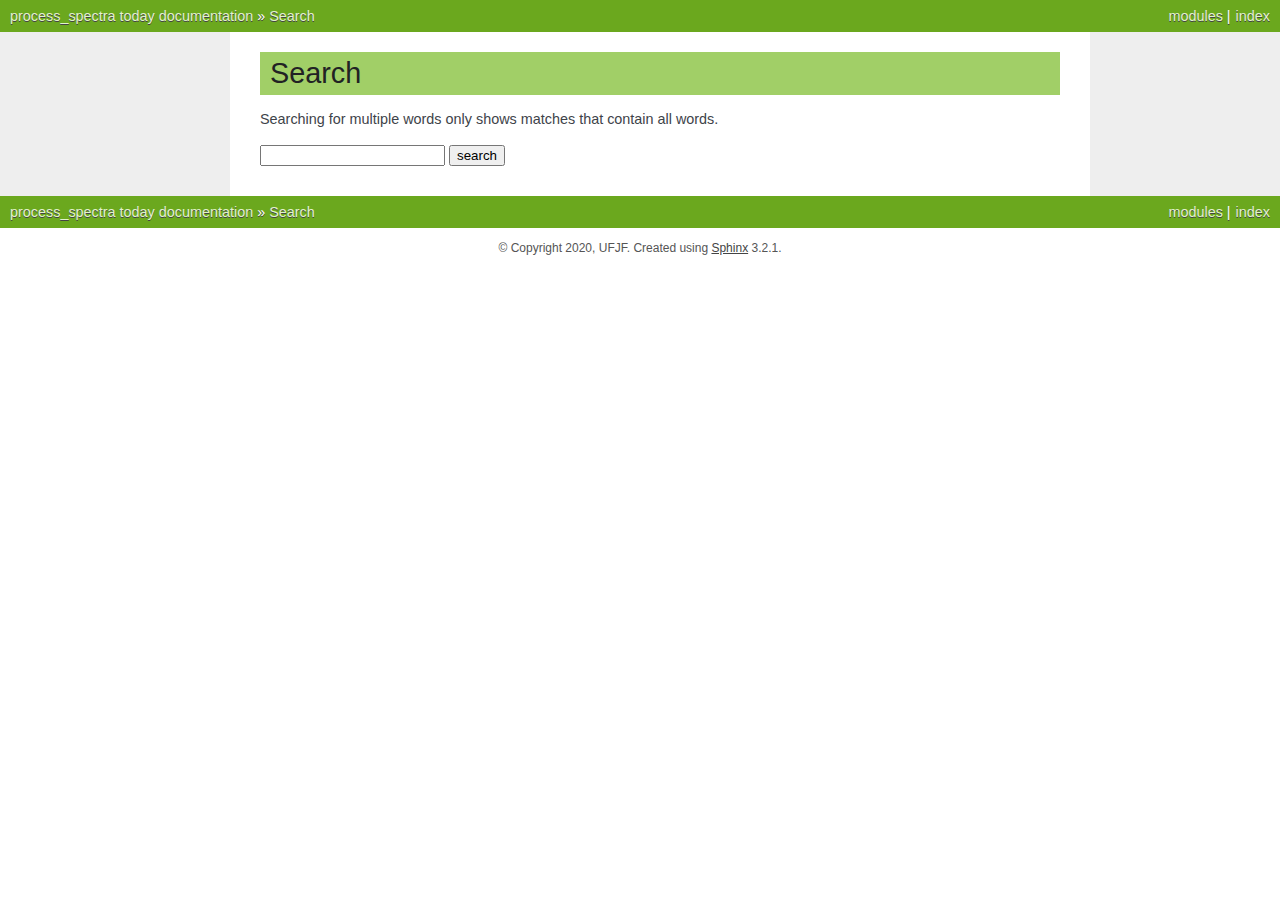
<file: single_folder/search.html>
<!DOCTYPE html>

<html>
  <head>
    <meta charset="utf-8" />
    <meta name="viewport" content="width=device-width, initial-scale=1.0" />
    <title>Search &#8212; process_spectra today documentation</title>
    <link rel="stylesheet" href="nature.css" type="text/css" />
    <link rel="stylesheet" href="pygments.css" type="text/css" />
    <link rel="stylesheet" type="text/css" href="nature_changes.css" />
    
    <script id="documentation_options" data-url_root="./" src="documentation_options.js"></script>
    <script src="jquery.js"></script>
    <script src="underscore.js"></script>
    <script src="doctools.js"></script>
    <script src="language_data.js"></script>
    <script src="searchtools.js"></script>
    <link rel="shortcut icon" href="python_icon.png"/>
    <link rel="index" title="Index" href="genindex.html" />
    <link rel="search" title="Search" href="#" />
  <script src="searchindex.js" defer></script>
   

  </head><body>
    <div class="related" role="navigation" aria-label="related navigation">
      <h3>Navigation</h3>
      <ul>
        <li class="right" style="margin-right: 10px">
          <a href="genindex.html" title="General Index"
             accesskey="I">index</a></li>
        <li class="right" >
          <a href="py-modindex.html" title="Python Module Index"
             >modules</a> |</li>
        <li class="nav-item nav-item-0"><a href="index.html">process_spectra today documentation</a> &#187;</li>
        <li class="nav-item nav-item-this"><a href="">Search</a></li> 
      </ul>
    </div>  

    <div class="document">
      <div class="documentwrapper">
        <div class="bodywrapper">
          <div class="body" role="main">
            
  <h1 id="search-documentation">Search</h1>
  <div id="fallback" class="admonition warning">
  <script>$('#fallback').hide();</script>
  <p>
    Please activate JavaScript to enable the search
    functionality.
  </p>
  </div>
  <p>
    Searching for multiple words only shows matches that contain
    all words.
  </p>
  <form action="" method="get">
    <input type="text" name="q" aria-labelledby="search-documentation" value="" />
    <input type="submit" value="search" />
    <span id="search-progress" style="padding-left: 10px"></span>
  </form>
  
  <div id="search-results">
  
  </div>

            <div class="clearer"></div>
          </div>
        </div>
      </div>
      <div class="sphinxsidebar" role="navigation" aria-label="main navigation">
        <div class="sphinxsidebarwrapper">
        </div>
      </div>
      <div class="clearer"></div>
    </div>
    <div class="related" role="navigation" aria-label="related navigation">
      <h3>Navigation</h3>
      <ul>
        <li class="right" style="margin-right: 10px">
          <a href="genindex.html" title="General Index"
             >index</a></li>
        <li class="right" >
          <a href="py-modindex.html" title="Python Module Index"
             >modules</a> |</li>
        <li class="nav-item nav-item-0"><a href="index.html">process_spectra today documentation</a> &#187;</li>
        <li class="nav-item nav-item-this"><a href="">Search</a></li> 
      </ul>
    </div>
    <div class="footer" role="contentinfo">
        &#169; Copyright 2020, UFJF.
      Created using <a href="https://www.sphinx-doc.org/">Sphinx</a> 3.2.1.
    </div>
  </body>
</html>
</file>
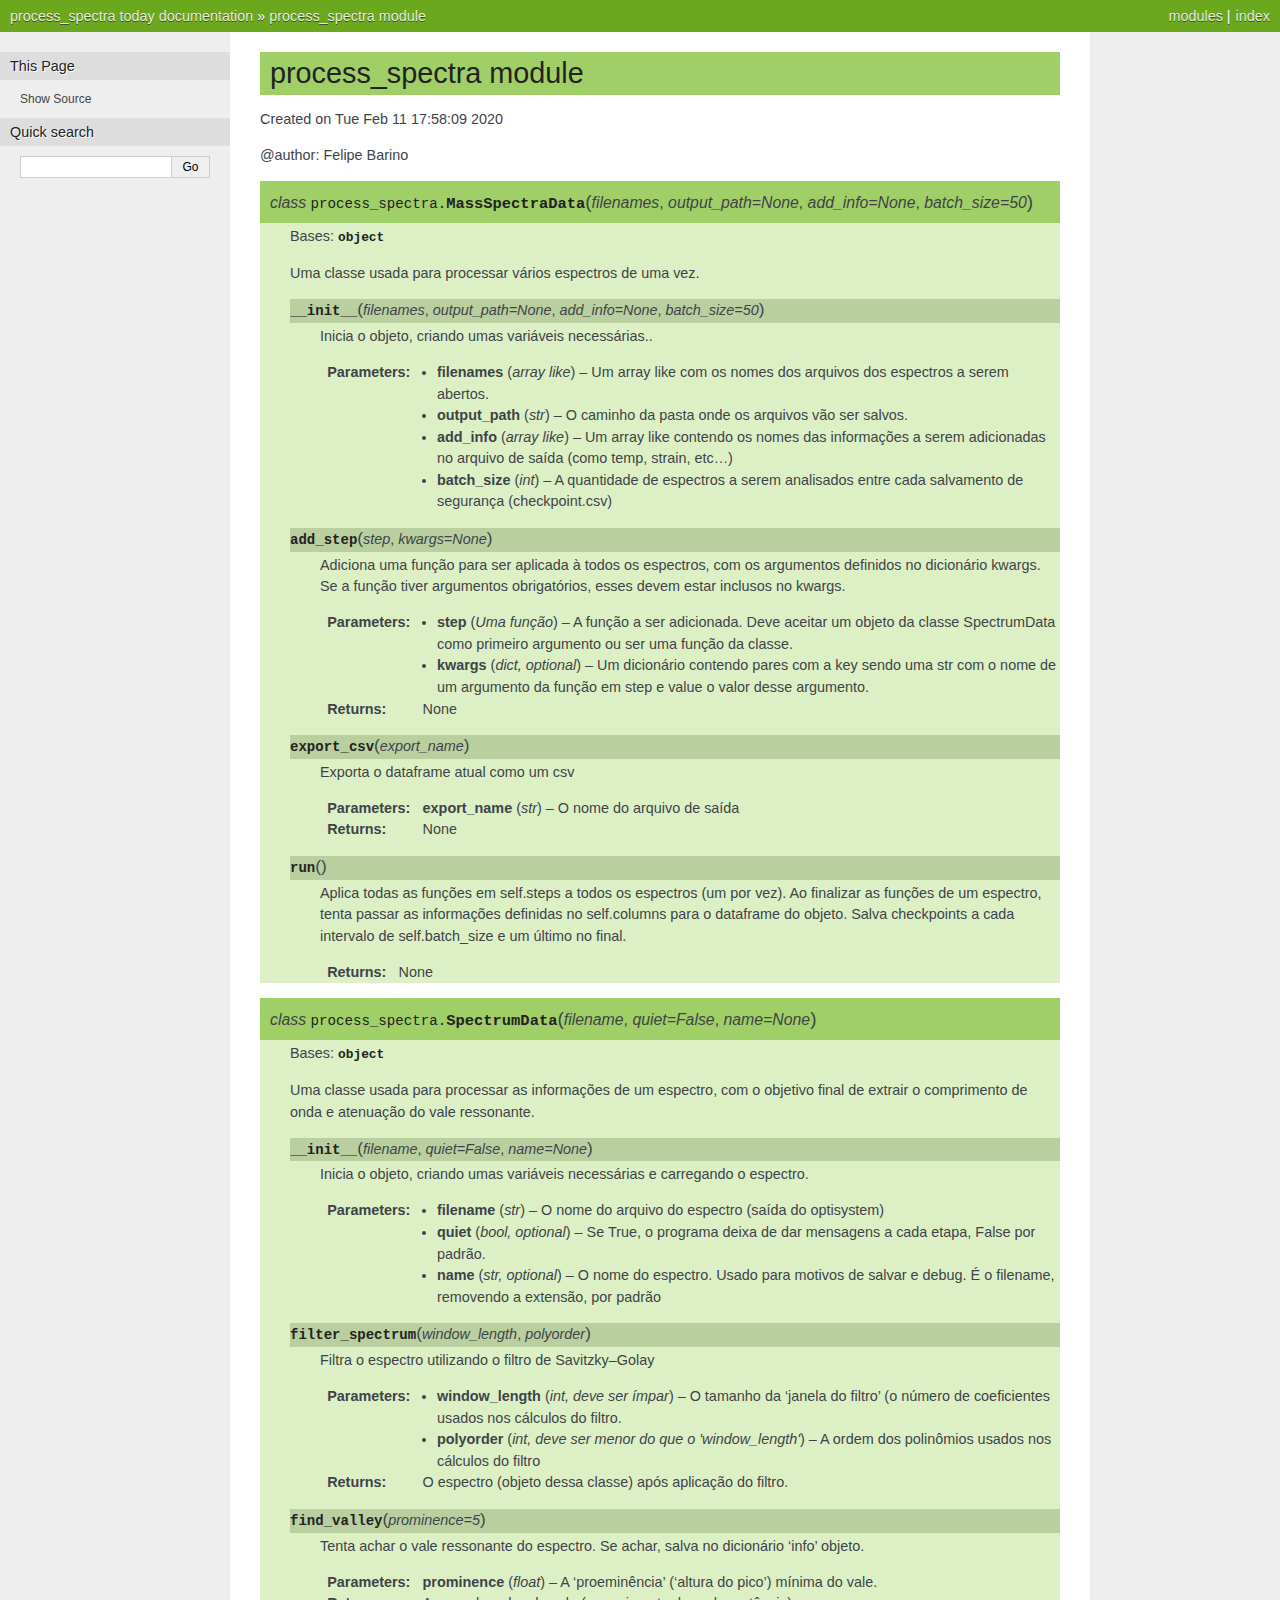
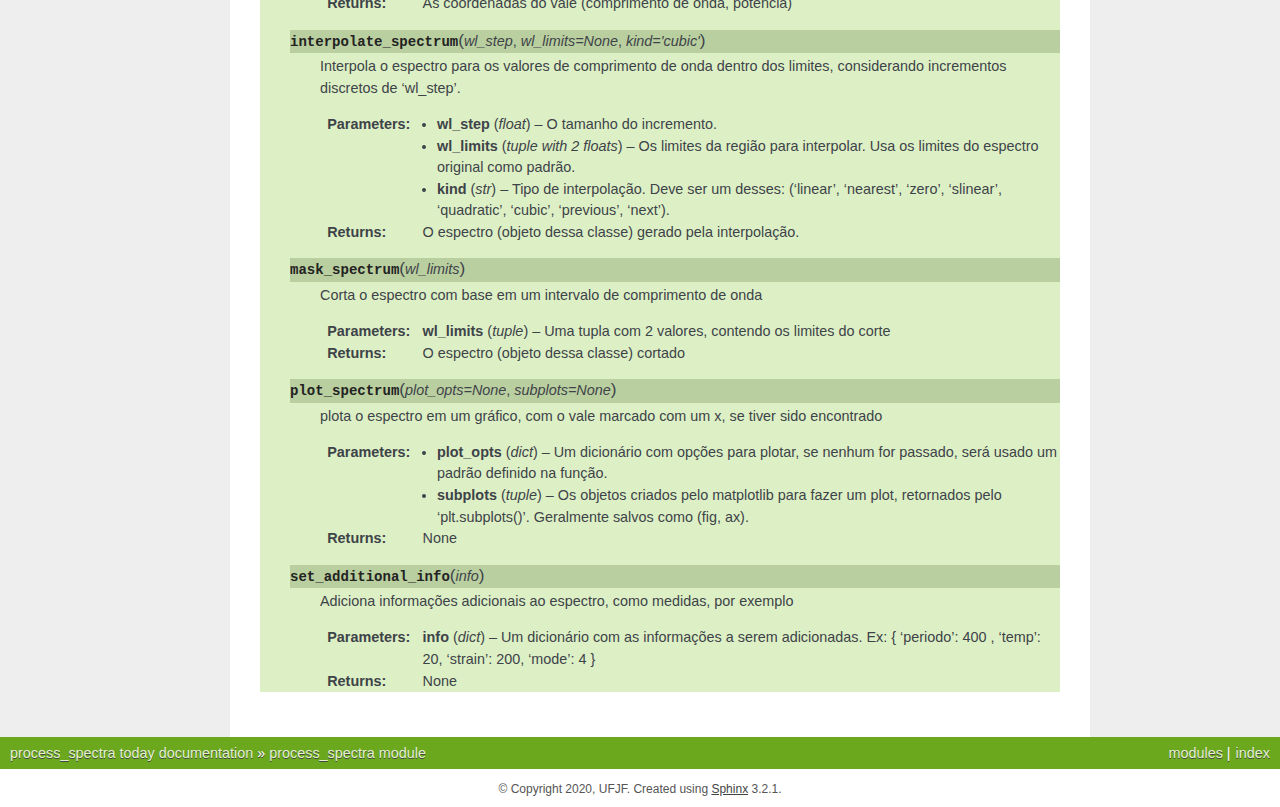
<file: original/docs/process_spectra.html>
<!DOCTYPE html>

<html>
  <head>
    <meta charset="utf-8" />
    <meta name="viewport" content="width=device-width, initial-scale=1.0" />
    <title>process_spectra module &#8212; process_spectra today documentation</title>
    <link rel="stylesheet" href="../_static/nature.css" type="text/css" />
    <link rel="stylesheet" href="../_static/pygments.css" type="text/css" />
    <link rel="stylesheet" type="text/css" href="../_static/custom/nature_changes.css" />
    <script id="documentation_options" data-url_root="../" src="../_static/documentation_options.js"></script>
    <script src="../_static/jquery.js"></script>
    <script src="../_static/underscore.js"></script>
    <script src="../_static/doctools.js"></script>
    <script src="../_static/language_data.js"></script>
    <link rel="shortcut icon" href="../_static/python_icon.png"/>
    <link rel="index" title="Index" href="../genindex.html" />
    <link rel="search" title="Search" href="../search.html" /> 
  </head><body>
    <div class="related" role="navigation" aria-label="related navigation">
      <h3>Navigation</h3>
      <ul>
        <li class="right" style="margin-right: 10px">
          <a href="../genindex.html" title="General Index"
             accesskey="I">index</a></li>
        <li class="right" >
          <a href="../py-modindex.html" title="Python Module Index"
             >modules</a> |</li>
        <li class="nav-item nav-item-0"><a href="../index.html">process_spectra today documentation</a> &#187;</li>
        <li class="nav-item nav-item-this"><a href="">process_spectra module</a></li> 
      </ul>
    </div>  

    <div class="document">
      <div class="documentwrapper">
        <div class="bodywrapper">
          <div class="body" role="main">
            
  <div class="section" id="module-process_spectra">
<span id="process-spectra-module"></span><h1>process_spectra module<a class="headerlink" href="#module-process_spectra" title="Permalink to this headline">¶</a></h1>
<p>Created on Tue Feb 11 17:58:09 2020</p>
<p>&#64;author: Felipe Barino</p>
<dl class="py class">
<dt id="process_spectra.MassSpectraData">
<em class="property">class </em><code class="sig-prename descclassname">process_spectra.</code><code class="sig-name descname">MassSpectraData</code><span class="sig-paren">(</span><em class="sig-param"><span class="n">filenames</span></em>, <em class="sig-param"><span class="n">output_path</span><span class="o">=</span><span class="default_value">None</span></em>, <em class="sig-param"><span class="n">add_info</span><span class="o">=</span><span class="default_value">None</span></em>, <em class="sig-param"><span class="n">batch_size</span><span class="o">=</span><span class="default_value">50</span></em><span class="sig-paren">)</span><a class="headerlink" href="#process_spectra.MassSpectraData" title="Permalink to this definition">¶</a></dt>
<dd><p>Bases: <code class="xref py py-class docutils literal notranslate"><span class="pre">object</span></code></p>
<p>Uma classe usada para processar vários espectros de uma vez.</p>
<dl class="py method">
<dt id="process_spectra.MassSpectraData.__init__">
<code class="sig-name descname">__init__</code><span class="sig-paren">(</span><em class="sig-param"><span class="n">filenames</span></em>, <em class="sig-param"><span class="n">output_path</span><span class="o">=</span><span class="default_value">None</span></em>, <em class="sig-param"><span class="n">add_info</span><span class="o">=</span><span class="default_value">None</span></em>, <em class="sig-param"><span class="n">batch_size</span><span class="o">=</span><span class="default_value">50</span></em><span class="sig-paren">)</span><a class="headerlink" href="#process_spectra.MassSpectraData.__init__" title="Permalink to this definition">¶</a></dt>
<dd><p>Inicia o objeto, criando umas variáveis necessárias..</p>
<dl class="field-list simple">
<dt class="field-odd">Parameters</dt>
<dd class="field-odd"><ul class="simple">
<li><p><strong>filenames</strong> (<em>array like</em>) – Um array like com os nomes dos arquivos dos
espectros a serem abertos.</p></li>
<li><p><strong>output_path</strong> (<em>str</em>) – O caminho da pasta onde os arquivos vão ser salvos.</p></li>
<li><p><strong>add_info</strong> (<em>array like</em>) – Um array like contendo os nomes das informações a
serem adicionadas no arquivo de saída (como temp, strain, etc…)</p></li>
<li><p><strong>batch_size</strong> (<em>int</em>) – A quantidade de espectros a serem analisados entre
cada salvamento de segurança (checkpoint.csv)</p></li>
</ul>
</dd>
</dl>
</dd></dl>

<dl class="py method">
<dt id="process_spectra.MassSpectraData.add_step">
<code class="sig-name descname">add_step</code><span class="sig-paren">(</span><em class="sig-param"><span class="n">step</span></em>, <em class="sig-param"><span class="n">kwargs</span><span class="o">=</span><span class="default_value">None</span></em><span class="sig-paren">)</span><a class="headerlink" href="#process_spectra.MassSpectraData.add_step" title="Permalink to this definition">¶</a></dt>
<dd><p>Adiciona uma função para ser aplicada à todos os espectros, com os
argumentos definidos no dicionário kwargs. Se a função tiver
argumentos obrigatórios, esses devem estar inclusos no kwargs.</p>
<dl class="field-list simple">
<dt class="field-odd">Parameters</dt>
<dd class="field-odd"><ul class="simple">
<li><p><strong>step</strong> (<em>Uma função</em>) – A função a ser adicionada. Deve aceitar um objeto da
classe SpectrumData como primeiro argumento ou ser uma função da
classe.</p></li>
<li><p><strong>kwargs</strong> (<em>dict</em><em>, </em><em>optional</em>) – Um dicionário contendo pares com a key sendo uma str
com o nome de um argumento da função em step e value o valor desse
argumento.</p></li>
</ul>
</dd>
<dt class="field-even">Returns</dt>
<dd class="field-even"><p>None</p>
</dd>
</dl>
</dd></dl>

<dl class="py method">
<dt id="process_spectra.MassSpectraData.export_csv">
<code class="sig-name descname">export_csv</code><span class="sig-paren">(</span><em class="sig-param"><span class="n">export_name</span></em><span class="sig-paren">)</span><a class="headerlink" href="#process_spectra.MassSpectraData.export_csv" title="Permalink to this definition">¶</a></dt>
<dd><p>Exporta o dataframe atual como um csv</p>
<dl class="field-list simple">
<dt class="field-odd">Parameters</dt>
<dd class="field-odd"><p><strong>export_name</strong> (<em>str</em>) – O nome do arquivo de saída</p>
</dd>
<dt class="field-even">Returns</dt>
<dd class="field-even"><p>None</p>
</dd>
</dl>
</dd></dl>

<dl class="py method">
<dt id="process_spectra.MassSpectraData.run">
<code class="sig-name descname">run</code><span class="sig-paren">(</span><span class="sig-paren">)</span><a class="headerlink" href="#process_spectra.MassSpectraData.run" title="Permalink to this definition">¶</a></dt>
<dd><p>Aplica todas as funções em self.steps a todos os espectros (um por
vez).  Ao finalizar as funções de um espectro, tenta passar as
informações definidas no self.columns para o dataframe do objeto.
Salva checkpoints a cada intervalo de self.batch_size e um último
no final.</p>
<dl class="field-list simple">
<dt class="field-odd">Returns</dt>
<dd class="field-odd"><p>None</p>
</dd>
</dl>
</dd></dl>

</dd></dl>

<dl class="py class">
<dt id="process_spectra.SpectrumData">
<em class="property">class </em><code class="sig-prename descclassname">process_spectra.</code><code class="sig-name descname">SpectrumData</code><span class="sig-paren">(</span><em class="sig-param"><span class="n">filename</span></em>, <em class="sig-param"><span class="n">quiet</span><span class="o">=</span><span class="default_value">False</span></em>, <em class="sig-param"><span class="n">name</span><span class="o">=</span><span class="default_value">None</span></em><span class="sig-paren">)</span><a class="headerlink" href="#process_spectra.SpectrumData" title="Permalink to this definition">¶</a></dt>
<dd><p>Bases: <code class="xref py py-class docutils literal notranslate"><span class="pre">object</span></code></p>
<p>Uma classe usada para processar as informações de um espectro, com o
objetivo final de extrair o comprimento de onda e atenuação do vale
ressonante.</p>
<dl class="py method">
<dt id="process_spectra.SpectrumData.__init__">
<code class="sig-name descname">__init__</code><span class="sig-paren">(</span><em class="sig-param"><span class="n">filename</span></em>, <em class="sig-param"><span class="n">quiet</span><span class="o">=</span><span class="default_value">False</span></em>, <em class="sig-param"><span class="n">name</span><span class="o">=</span><span class="default_value">None</span></em><span class="sig-paren">)</span><a class="headerlink" href="#process_spectra.SpectrumData.__init__" title="Permalink to this definition">¶</a></dt>
<dd><p>Inicia o objeto, criando umas variáveis necessárias e carregando o
espectro.</p>
<dl class="field-list simple">
<dt class="field-odd">Parameters</dt>
<dd class="field-odd"><ul class="simple">
<li><p><strong>filename</strong> (<em>str</em>) – O nome do arquivo do espectro (saída do optisystem)</p></li>
<li><p><strong>quiet</strong> (<em>bool</em><em>, </em><em>optional</em>) – Se True, o programa deixa de dar mensagens a cada etapa,
False por padrão.</p></li>
<li><p><strong>name</strong> (<em>str</em><em>, </em><em>optional</em>) – O nome do espectro. Usado para motivos de salvar e debug.
É o filename, removendo a extensão, por padrão</p></li>
</ul>
</dd>
</dl>
</dd></dl>

<dl class="py method">
<dt id="process_spectra.SpectrumData.filter_spectrum">
<code class="sig-name descname">filter_spectrum</code><span class="sig-paren">(</span><em class="sig-param"><span class="n">window_length</span></em>, <em class="sig-param"><span class="n">polyorder</span></em><span class="sig-paren">)</span><a class="headerlink" href="#process_spectra.SpectrumData.filter_spectrum" title="Permalink to this definition">¶</a></dt>
<dd><p>Filtra o espectro utilizando o filtro de Savitzky–Golay</p>
<dl class="field-list simple">
<dt class="field-odd">Parameters</dt>
<dd class="field-odd"><ul class="simple">
<li><p><strong>window_length</strong> (<em>int</em><em>, </em><em>deve ser ímpar</em>) – O tamanho da ‘janela do filtro’ (o número de
coeficientes usados nos cálculos do filtro.</p></li>
<li><p><strong>polyorder</strong> (<em>int</em><em>, </em><em>deve ser menor do que o 'window_length'</em>) – A ordem dos polinômios usados nos cálculos do filtro</p></li>
</ul>
</dd>
<dt class="field-even">Returns</dt>
<dd class="field-even"><p>O espectro (objeto dessa classe) após aplicação do filtro.</p>
</dd>
</dl>
</dd></dl>

<dl class="py method">
<dt id="process_spectra.SpectrumData.find_valley">
<code class="sig-name descname">find_valley</code><span class="sig-paren">(</span><em class="sig-param"><span class="n">prominence</span><span class="o">=</span><span class="default_value">5</span></em><span class="sig-paren">)</span><a class="headerlink" href="#process_spectra.SpectrumData.find_valley" title="Permalink to this definition">¶</a></dt>
<dd><p>Tenta achar o vale ressonante do espectro. Se achar, salva no
dicionário ‘info’ objeto.</p>
<dl class="field-list simple">
<dt class="field-odd">Parameters</dt>
<dd class="field-odd"><p><strong>prominence</strong> (<em>float</em>) – A ‘proeminência’ (‘altura do pico’) mínima do vale.</p>
</dd>
<dt class="field-even">Returns</dt>
<dd class="field-even"><p>As coordenadas do vale (comprimento de onda, potência)</p>
</dd>
</dl>
</dd></dl>

<dl class="py method">
<dt id="process_spectra.SpectrumData.interpolate_spectrum">
<code class="sig-name descname">interpolate_spectrum</code><span class="sig-paren">(</span><em class="sig-param"><span class="n">wl_step</span></em>, <em class="sig-param"><span class="n">wl_limits</span><span class="o">=</span><span class="default_value">None</span></em>, <em class="sig-param"><span class="n">kind</span><span class="o">=</span><span class="default_value">'cubic'</span></em><span class="sig-paren">)</span><a class="headerlink" href="#process_spectra.SpectrumData.interpolate_spectrum" title="Permalink to this definition">¶</a></dt>
<dd><p>Interpola o espectro para os valores de comprimento de onda dentro dos
limites, considerando incrementos discretos de ‘wl_step’.</p>
<dl class="field-list simple">
<dt class="field-odd">Parameters</dt>
<dd class="field-odd"><ul class="simple">
<li><p><strong>wl_step</strong> (<em>float</em>) – O tamanho do incremento.</p></li>
<li><p><strong>wl_limits</strong> (<em>tuple with 2 floats</em>) – Os limites da região para interpolar. Usa os limites
do espectro original como padrão.</p></li>
<li><p><strong>kind</strong> (<em>str</em>) – Tipo de interpolação. Deve ser um desses: (‘linear’,
‘nearest’, ‘zero’, ‘slinear’, ‘quadratic’, ‘cubic’, ‘previous’,
‘next’).</p></li>
</ul>
</dd>
<dt class="field-even">Returns</dt>
<dd class="field-even"><p>O espectro (objeto dessa classe) gerado pela interpolação.</p>
</dd>
</dl>
</dd></dl>

<dl class="py method">
<dt id="process_spectra.SpectrumData.mask_spectrum">
<code class="sig-name descname">mask_spectrum</code><span class="sig-paren">(</span><em class="sig-param"><span class="n">wl_limits</span></em><span class="sig-paren">)</span><a class="headerlink" href="#process_spectra.SpectrumData.mask_spectrum" title="Permalink to this definition">¶</a></dt>
<dd><p>Corta o espectro com base em um intervalo de comprimento de onda</p>
<dl class="field-list simple">
<dt class="field-odd">Parameters</dt>
<dd class="field-odd"><p><strong>wl_limits</strong> (<em>tuple</em>) – Uma tupla com 2 valores, contendo os limites do corte</p>
</dd>
<dt class="field-even">Returns</dt>
<dd class="field-even"><p>O espectro (objeto dessa classe) cortado</p>
</dd>
</dl>
</dd></dl>

<dl class="py method">
<dt id="process_spectra.SpectrumData.plot_spectrum">
<code class="sig-name descname">plot_spectrum</code><span class="sig-paren">(</span><em class="sig-param"><span class="n">plot_opts</span><span class="o">=</span><span class="default_value">None</span></em>, <em class="sig-param"><span class="n">subplots</span><span class="o">=</span><span class="default_value">None</span></em><span class="sig-paren">)</span><a class="headerlink" href="#process_spectra.SpectrumData.plot_spectrum" title="Permalink to this definition">¶</a></dt>
<dd><p>plota o espectro em um gráfico, com o vale marcado com um x, se tiver
sido encontrado</p>
<dl class="field-list simple">
<dt class="field-odd">Parameters</dt>
<dd class="field-odd"><ul class="simple">
<li><p><strong>plot_opts</strong> (<em>dict</em>) – Um dicionário com opções para plotar, se nenhum for
passado, será usado um padrão definido na função.</p></li>
<li><p><strong>subplots</strong> (<em>tuple</em>) – Os objetos criados pelo matplotlib para fazer um plot,
retornados pelo ‘plt.subplots()’. Geralmente salvos como (fig, ax).</p></li>
</ul>
</dd>
<dt class="field-even">Returns</dt>
<dd class="field-even"><p>None</p>
</dd>
</dl>
</dd></dl>

<dl class="py method">
<dt id="process_spectra.SpectrumData.set_additional_info">
<code class="sig-name descname">set_additional_info</code><span class="sig-paren">(</span><em class="sig-param"><span class="n">info</span></em><span class="sig-paren">)</span><a class="headerlink" href="#process_spectra.SpectrumData.set_additional_info" title="Permalink to this definition">¶</a></dt>
<dd><p>Adiciona informações adicionais ao espectro, como medidas, por exemplo</p>
<dl class="field-list simple">
<dt class="field-odd">Parameters</dt>
<dd class="field-odd"><p><strong>info</strong> (<em>dict</em>) – Um dicionário com as informações a serem adicionadas.
Ex: { ‘periodo’: 400 , ‘temp’: 20, ‘strain’: 200, ‘mode’: 4 }</p>
</dd>
<dt class="field-even">Returns</dt>
<dd class="field-even"><p>None</p>
</dd>
</dl>
</dd></dl>

</dd></dl>

</div>


            <div class="clearer"></div>
          </div>
        </div>
      </div>
      <div class="sphinxsidebar" role="navigation" aria-label="main navigation">
        <div class="sphinxsidebarwrapper">
  <div role="note" aria-label="source link">
    <h3>This Page</h3>
    <ul class="this-page-menu">
      <li><a href="../_sources/docs/process_spectra.rst.txt"
            rel="nofollow">Show Source</a></li>
    </ul>
   </div>
<div id="searchbox" style="display: none" role="search">
  <h3 id="searchlabel">Quick search</h3>
    <div class="searchformwrapper">
    <form class="search" action="../search.html" method="get">
      <input type="text" name="q" aria-labelledby="searchlabel" />
      <input type="submit" value="Go" />
    </form>
    </div>
</div>
<script>$('#searchbox').show(0);</script>
        </div>
      </div>
      <div class="clearer"></div>
    </div>
    <div class="related" role="navigation" aria-label="related navigation">
      <h3>Navigation</h3>
      <ul>
        <li class="right" style="margin-right: 10px">
          <a href="../genindex.html" title="General Index"
             >index</a></li>
        <li class="right" >
          <a href="../py-modindex.html" title="Python Module Index"
             >modules</a> |</li>
        <li class="nav-item nav-item-0"><a href="../index.html">process_spectra today documentation</a> &#187;</li>
        <li class="nav-item nav-item-this"><a href="">process_spectra module</a></li> 
      </ul>
    </div>
    <div class="footer" role="contentinfo">
        &#169; Copyright 2020, UFJF.
      Created using <a href="https://www.sphinx-doc.org/">Sphinx</a> 3.2.1.
    </div>
  </body>
</html>
</file>
<file: nature.css>
/*
 * nature.css_t
 * ~~~~~~~~~~~~
 *
 * Sphinx stylesheet -- nature theme.
 *
 * :copyright: Copyright 2007-2020 by the Sphinx team, see AUTHORS.
 * :license: BSD, see LICENSE for details.
 *
 */
 
@import url("basic.css");
 
/* -- page layout ----------------------------------------------------------- */
 
body {
    font-family: Arial, sans-serif;
    font-size: 100%;
    background-color: #fff;
    color: #555;
    margin: 0;
    padding: 0;
}

div.documentwrapper {
    float: left;
    width: 100%;
}

div.bodywrapper {
    margin: 0 0 0 230px;
}

hr {
    border: 1px solid #B1B4B6;
}
 
div.document {
    background-color: #eee;
}
 
div.body {
    background-color: #ffffff;
    color: #3E4349;
    padding: 0 30px 30px 30px;
    font-size: 0.9em;
}
 
div.footer {
    color: #555;
    width: 100%;
    padding: 13px 0;
    text-align: center;
    font-size: 75%;
}
 
div.footer a {
    color: #444;
    text-decoration: underline;
}
 
div.related {
    background-color: #6BA81E;
    line-height: 32px;
    color: #fff;
    text-shadow: 0px 1px 0 #444;
    font-size: 0.9em;
}
 
div.related a {
    color: #E2F3CC;
}
 
div.sphinxsidebar {
    font-size: 0.75em;
    line-height: 1.5em;
}

div.sphinxsidebarwrapper{
    padding: 20px 0;
}
 
div.sphinxsidebar h3,
div.sphinxsidebar h4 {
    font-family: Arial, sans-serif;
    color: #222;
    font-size: 1.2em;
    font-weight: normal;
    margin: 0;
    padding: 5px 10px;
    background-color: #ddd;
    text-shadow: 1px 1px 0 white
}

div.sphinxsidebar h4{
    font-size: 1.1em;
}
 
div.sphinxsidebar h3 a {
    color: #444;
}
 
 
div.sphinxsidebar p {
    color: #888;
    padding: 5px 20px;
}
 
div.sphinxsidebar p.topless {
}
 
div.sphinxsidebar ul {
    margin: 10px 20px;
    padding: 0;
    color: #000;
}
 
div.sphinxsidebar a {
    color: #444;
}
 
div.sphinxsidebar input {
    border: 1px solid #ccc;
    font-family: sans-serif;
    font-size: 1em;
}

div.sphinxsidebar .searchformwrapper {
    margin-left: 20px;
    margin-right: 20px;
}

/* -- body styles ----------------------------------------------------------- */
 
a {
    color: #005B81;
    text-decoration: none;
}
 
a:hover {
    color: #E32E00;
    text-decoration: underline;
}
 
div.body h1,
div.body h2,
div.body h3,
div.body h4,
div.body h5,
div.body h6 {
    font-family: Arial, sans-serif;
    background-color: #BED4EB;
    font-weight: normal;
    color: #212224;
    margin: 30px 0px 10px 0px;
    padding: 5px 0 5px 10px;
    text-shadow: 0px 1px 0 white
}
 
div.body h1 { border-top: 20px solid white; margin-top: 0; font-size: 200%; }
div.body h2 { font-size: 150%; background-color: #C8D5E3; }
div.body h3 { font-size: 120%; background-color: #D8DEE3; }
div.body h4 { font-size: 110%; background-color: #D8DEE3; }
div.body h5 { font-size: 100%; background-color: #D8DEE3; }
div.body h6 { font-size: 100%; background-color: #D8DEE3; }
 
a.headerlink {
    color: #c60f0f;
    font-size: 0.8em;
    padding: 0 4px 0 4px;
    text-decoration: none;
}
 
a.headerlink:hover {
    background-color: #c60f0f;
    color: white;
}
 
div.body p, div.body dd, div.body li {
    line-height: 1.5em;
}
 
div.admonition p.admonition-title + p {
    display: inline;
}

div.note {
    background-color: #eee;
    border: 1px solid #ccc;
}
 
div.seealso {
    background-color: #ffc;
    border: 1px solid #ff6;
}
 
div.topic {
    background-color: #eee;
}
 
div.warning {
    background-color: #ffe4e4;
    border: 1px solid #f66;
}
 
p.admonition-title {
    display: inline;
}
 
p.admonition-title:after {
    content: ":";
}
 
pre {
    padding: 10px;
    line-height: 1.2em;
    border: 1px solid #C6C9CB;
    font-size: 1.1em;
    margin: 1.5em 0 1.5em 0;
    -webkit-box-shadow: 1px 1px 1px #d8d8d8;
    -moz-box-shadow: 1px 1px 1px #d8d8d8;
}
 
code {
    background-color: #ecf0f3;
    color: #222;
    /* padding: 1px 2px; */
    font-size: 1.1em;
    font-family: monospace;
}

.viewcode-back {
    font-family: Arial, sans-serif;
}

div.viewcode-block:target {
    background-color: #f4debf;
    border-top: 1px solid #ac9;
    border-bottom: 1px solid #ac9;
}

div.code-block-caption {
    background-color: #ddd;
    color: #222;
    border: 1px solid #C6C9CB;
}
</file>
<file: pygments.css>
pre { line-height: 125%; margin: 0; }
td.linenos pre { color: #000000; background-color: #f0f0f0; padding: 0 5px 0 5px; }
span.linenos { color: #000000; background-color: #f0f0f0; padding: 0 5px 0 5px; }
td.linenos pre.special { color: #000000; background-color: #ffffc0; padding: 0 5px 0 5px; }
span.linenos.special { color: #000000; background-color: #ffffc0; padding: 0 5px 0 5px; }
.highlight .hll { background-color: #ffffcc }
.highlight { background: #f8f8f8; }
.highlight .c { color: #8f5902; font-style: italic } /* Comment */
.highlight .err { color: #a40000; border: 1px solid #ef2929 } /* Error */
.highlight .g { color: #000000 } /* Generic */
.highlight .k { color: #204a87; font-weight: bold } /* Keyword */
.highlight .l { color: #000000 } /* Literal */
.highlight .n { color: #000000 } /* Name */
.highlight .o { color: #ce5c00; font-weight: bold } /* Operator */
.highlight .x { color: #000000 } /* Other */
.highlight .p { color: #000000; font-weight: bold } /* Punctuation */
.highlight .ch { color: #8f5902; font-style: italic } /* Comment.Hashbang */
.highlight .cm { color: #8f5902; font-style: italic } /* Comment.Multiline */
.highlight .cp { color: #8f5902; font-style: italic } /* Comment.Preproc */
.highlight .cpf { color: #8f5902; font-style: italic } /* Comment.PreprocFile */
.highlight .c1 { color: #8f5902; font-style: italic } /* Comment.Single */
.highlight .cs { color: #8f5902; font-style: italic } /* Comment.Special */
.highlight .gd { color: #a40000 } /* Generic.Deleted */
.highlight .ge { color: #000000; font-style: italic } /* Generic.Emph */
.highlight .gr { color: #ef2929 } /* Generic.Error */
.highlight .gh { color: #000080; font-weight: bold } /* Generic.Heading */
.highlight .gi { color: #00A000 } /* Generic.Inserted */
.highlight .go { color: #000000; font-style: italic } /* Generic.Output */
.highlight .gp { color: #8f5902 } /* Generic.Prompt */
.highlight .gs { color: #000000; font-weight: bold } /* Generic.Strong */
.highlight .gu { color: #800080; font-weight: bold } /* Generic.Subheading */
.highlight .gt { color: #a40000; font-weight: bold } /* Generic.Traceback */
.highlight .kc { color: #204a87; font-weight: bold } /* Keyword.Constant */
.highlight .kd { color: #204a87; font-weight: bold } /* Keyword.Declaration */
.highlight .kn { color: #204a87; font-weight: bold } /* Keyword.Namespace */
.highlight .kp { color: #204a87; font-weight: bold } /* Keyword.Pseudo */
.highlight .kr { color: #204a87; font-weight: bold } /* Keyword.Reserved */
.highlight .kt { color: #204a87; font-weight: bold } /* Keyword.Type */
.highlight .ld { color: #000000 } /* Literal.Date */
.highlight .m { color: #0000cf; font-weight: bold } /* Literal.Number */
.highlight .s { color: #4e9a06 } /* Literal.String */
.highlight .na { color: #c4a000 } /* Name.Attribute */
.highlight .nb { color: #204a87 } /* Name.Builtin */
.highlight .nc { color: #000000 } /* Name.Class */
.highlight .no { color: #000000 } /* Name.Constant */
.highlight .nd { color: #5c35cc; font-weight: bold } /* Name.Decorator */
.highlight .ni { color: #ce5c00 } /* Name.Entity */
.highlight .ne { color: #cc0000; font-weight: bold } /* Name.Exception */
.highlight .nf { color: #000000 } /* Name.Function */
.highlight .nl { color: #f57900 } /* Name.Label */
.highlight .nn { color: #000000 } /* Name.Namespace */
.highlight .nx { color: #000000 } /* Name.Other */
.highlight .py { color: #000000 } /* Name.Property */
.highlight .nt { color: #204a87; font-weight: bold } /* Name.Tag */
.highlight .nv { color: #000000 } /* Name.Variable */
.highlight .ow { color: #204a87; font-weight: bold } /* Operator.Word */
.highlight .w { color: #f8f8f8; text-decoration: underline } /* Text.Whitespace */
.highlight .mb { color: #0000cf; font-weight: bold } /* Literal.Number.Bin */
.highlight .mf { color: #0000cf; font-weight: bold } /* Literal.Number.Float */
.highlight .mh { color: #0000cf; font-weight: bold } /* Literal.Number.Hex */
.highlight .mi { color: #0000cf; font-weight: bold } /* Literal.Number.Integer */
.highlight .mo { color: #0000cf; font-weight: bold } /* Literal.Number.Oct */
.highlight .sa { color: #4e9a06 } /* Literal.String.Affix */
.highlight .sb { color: #4e9a06 } /* Literal.String.Backtick */
.highlight .sc { color: #4e9a06 } /* Literal.String.Char */
.highlight .dl { color: #4e9a06 } /* Literal.String.Delimiter */
.highlight .sd { color: #8f5902; font-style: italic } /* Literal.String.Doc */
.highlight .s2 { color: #4e9a06 } /* Literal.String.Double */
.highlight .se { color: #4e9a06 } /* Literal.String.Escape */
.highlight .sh { color: #4e9a06 } /* Literal.String.Heredoc */
.highlight .si { color: #4e9a06 } /* Literal.String.Interpol */
.highlight .sx { color: #4e9a06 } /* Literal.String.Other */
.highlight .sr { color: #4e9a06 } /* Literal.String.Regex */
.highlight .s1 { color: #4e9a06 } /* Literal.String.Single */
.highlight .ss { color: #4e9a06 } /* Literal.String.Symbol */
.highlight .bp { color: #3465a4 } /* Name.Builtin.Pseudo */
.highlight .fm { color: #000000 } /* Name.Function.Magic */
.highlight .vc { color: #000000 } /* Name.Variable.Class */
.highlight .vg { color: #000000 } /* Name.Variable.Global */
.highlight .vi { color: #000000 } /* Name.Variable.Instance */
.highlight .vm { color: #000000 } /* Name.Variable.Magic */
.highlight .il { color: #0000cf; font-weight: bold } /* Literal.Number.Integer.Long */
</file>
<file: nature_changes.css>
/* Adicionado por mim */
div dl.class{
 background-color: #ddf0c5;
}

div dl.class>dt:first-child{
    padding: 10px;
    background-color: #a1cf67;
    font-size: 110%;
}


div dl.class dl.method>dt:first-child{
    background-color: #bacf9f;
}

div dl.class dl.method>dt:first-child:target, span.highlighted {
/* Copiado do basic.css pq a prioridade do último estava sempre maior*/
    background-color: #fbe54e;
}

div.body h1{
    background-color: #a1cf67;
    text-shadow: none;
}

div.body h2,
div.body h3,
div.body h4,
div.body h5,
div.body h6 {
    background-color: #b6de83;
    text-shadow: none;
}
</file>
<file: original/_static/nature.css>
/*
 * nature.css_t
 * ~~~~~~~~~~~~
 *
 * Sphinx stylesheet -- nature theme.
 *
 * :copyright: Copyright 2007-2020 by the Sphinx team, see AUTHORS.
 * :license: BSD, see LICENSE for details.
 *
 */
 
@import url("basic.css");
 
/* -- page layout ----------------------------------------------------------- */
 
body {
    font-family: Arial, sans-serif;
    font-size: 100%;
    background-color: #fff;
    color: #555;
    margin: 0;
    padding: 0;
}

div.documentwrapper {
    float: left;
    width: 100%;
}

div.bodywrapper {
    margin: 0 0 0 230px;
}

hr {
    border: 1px solid #B1B4B6;
}
 
div.document {
    background-color: #eee;
}
 
div.body {
    background-color: #ffffff;
    color: #3E4349;
    padding: 0 30px 30px 30px;
    font-size: 0.9em;
}
 
div.footer {
    color: #555;
    width: 100%;
    padding: 13px 0;
    text-align: center;
    font-size: 75%;
}
 
div.footer a {
    color: #444;
    text-decoration: underline;
}
 
div.related {
    background-color: #6BA81E;
    line-height: 32px;
    color: #fff;
    text-shadow: 0px 1px 0 #444;
    font-size: 0.9em;
}
 
div.related a {
    color: #E2F3CC;
}
 
div.sphinxsidebar {
    font-size: 0.75em;
    line-height: 1.5em;
}

div.sphinxsidebarwrapper{
    padding: 20px 0;
}
 
div.sphinxsidebar h3,
div.sphinxsidebar h4 {
    font-family: Arial, sans-serif;
    color: #222;
    font-size: 1.2em;
    font-weight: normal;
    margin: 0;
    padding: 5px 10px;
    background-color: #ddd;
    text-shadow: 1px 1px 0 white
}

div.sphinxsidebar h4{
    font-size: 1.1em;
}
 
div.sphinxsidebar h3 a {
    color: #444;
}
 
 
div.sphinxsidebar p {
    color: #888;
    padding: 5px 20px;
}
 
div.sphinxsidebar p.topless {
}
 
div.sphinxsidebar ul {
    margin: 10px 20px;
    padding: 0;
    color: #000;
}
 
div.sphinxsidebar a {
    color: #444;
}
 
div.sphinxsidebar input {
    border: 1px solid #ccc;
    font-family: sans-serif;
    font-size: 1em;
}

div.sphinxsidebar .searchformwrapper {
    margin-left: 20px;
    margin-right: 20px;
}

/* -- body styles ----------------------------------------------------------- */
 
a {
    color: #005B81;
    text-decoration: none;
}
 
a:hover {
    color: #E32E00;
    text-decoration: underline;
}
 
div.body h1,
div.body h2,
div.body h3,
div.body h4,
div.body h5,
div.body h6 {
    font-family: Arial, sans-serif;
    background-color: #BED4EB;
    font-weight: normal;
    color: #212224;
    margin: 30px 0px 10px 0px;
    padding: 5px 0 5px 10px;
    text-shadow: 0px 1px 0 white
}
 
div.body h1 { border-top: 20px solid white; margin-top: 0; font-size: 200%; }
div.body h2 { font-size: 150%; background-color: #C8D5E3; }
div.body h3 { font-size: 120%; background-color: #D8DEE3; }
div.body h4 { font-size: 110%; background-color: #D8DEE3; }
div.body h5 { font-size: 100%; background-color: #D8DEE3; }
div.body h6 { font-size: 100%; background-color: #D8DEE3; }
 
a.headerlink {
    color: #c60f0f;
    font-size: 0.8em;
    padding: 0 4px 0 4px;
    text-decoration: none;
}
 
a.headerlink:hover {
    background-color: #c60f0f;
    color: white;
}
 
div.body p, div.body dd, div.body li {
    line-height: 1.5em;
}
 
div.admonition p.admonition-title + p {
    display: inline;
}

div.note {
    background-color: #eee;
    border: 1px solid #ccc;
}
 
div.seealso {
    background-color: #ffc;
    border: 1px solid #ff6;
}
 
div.topic {
    background-color: #eee;
}
 
div.warning {
    background-color: #ffe4e4;
    border: 1px solid #f66;
}
 
p.admonition-title {
    display: inline;
}
 
p.admonition-title:after {
    content: ":";
}
 
pre {
    padding: 10px;
    line-height: 1.2em;
    border: 1px solid #C6C9CB;
    font-size: 1.1em;
    margin: 1.5em 0 1.5em 0;
    -webkit-box-shadow: 1px 1px 1px #d8d8d8;
    -moz-box-shadow: 1px 1px 1px #d8d8d8;
}
 
code {
    background-color: #ecf0f3;
    color: #222;
    /* padding: 1px 2px; */
    font-size: 1.1em;
    font-family: monospace;
}

.viewcode-back {
    font-family: Arial, sans-serif;
}

div.viewcode-block:target {
    background-color: #f4debf;
    border-top: 1px solid #ac9;
    border-bottom: 1px solid #ac9;
}

div.code-block-caption {
    background-color: #ddd;
    color: #222;
    border: 1px solid #C6C9CB;
}
</file>
<file: original/_static/pygments.css>
pre { line-height: 125%; margin: 0; }
td.linenos pre { color: #000000; background-color: #f0f0f0; padding: 0 5px 0 5px; }
span.linenos { color: #000000; background-color: #f0f0f0; padding: 0 5px 0 5px; }
td.linenos pre.special { color: #000000; background-color: #ffffc0; padding: 0 5px 0 5px; }
span.linenos.special { color: #000000; background-color: #ffffc0; padding: 0 5px 0 5px; }
.highlight .hll { background-color: #ffffcc }
.highlight { background: #f8f8f8; }
.highlight .c { color: #8f5902; font-style: italic } /* Comment */
.highlight .err { color: #a40000; border: 1px solid #ef2929 } /* Error */
.highlight .g { color: #000000 } /* Generic */
.highlight .k { color: #204a87; font-weight: bold } /* Keyword */
.highlight .l { color: #000000 } /* Literal */
.highlight .n { color: #000000 } /* Name */
.highlight .o { color: #ce5c00; font-weight: bold } /* Operator */
.highlight .x { color: #000000 } /* Other */
.highlight .p { color: #000000; font-weight: bold } /* Punctuation */
.highlight .ch { color: #8f5902; font-style: italic } /* Comment.Hashbang */
.highlight .cm { color: #8f5902; font-style: italic } /* Comment.Multiline */
.highlight .cp { color: #8f5902; font-style: italic } /* Comment.Preproc */
.highlight .cpf { color: #8f5902; font-style: italic } /* Comment.PreprocFile */
.highlight .c1 { color: #8f5902; font-style: italic } /* Comment.Single */
.highlight .cs { color: #8f5902; font-style: italic } /* Comment.Special */
.highlight .gd { color: #a40000 } /* Generic.Deleted */
.highlight .ge { color: #000000; font-style: italic } /* Generic.Emph */
.highlight .gr { color: #ef2929 } /* Generic.Error */
.highlight .gh { color: #000080; font-weight: bold } /* Generic.Heading */
.highlight .gi { color: #00A000 } /* Generic.Inserted */
.highlight .go { color: #000000; font-style: italic } /* Generic.Output */
.highlight .gp { color: #8f5902 } /* Generic.Prompt */
.highlight .gs { color: #000000; font-weight: bold } /* Generic.Strong */
.highlight .gu { color: #800080; font-weight: bold } /* Generic.Subheading */
.highlight .gt { color: #a40000; font-weight: bold } /* Generic.Traceback */
.highlight .kc { color: #204a87; font-weight: bold } /* Keyword.Constant */
.highlight .kd { color: #204a87; font-weight: bold } /* Keyword.Declaration */
.highlight .kn { color: #204a87; font-weight: bold } /* Keyword.Namespace */
.highlight .kp { color: #204a87; font-weight: bold } /* Keyword.Pseudo */
.highlight .kr { color: #204a87; font-weight: bold } /* Keyword.Reserved */
.highlight .kt { color: #204a87; font-weight: bold } /* Keyword.Type */
.highlight .ld { color: #000000 } /* Literal.Date */
.highlight .m { color: #0000cf; font-weight: bold } /* Literal.Number */
.highlight .s { color: #4e9a06 } /* Literal.String */
.highlight .na { color: #c4a000 } /* Name.Attribute */
.highlight .nb { color: #204a87 } /* Name.Builtin */
.highlight .nc { color: #000000 } /* Name.Class */
.highlight .no { color: #000000 } /* Name.Constant */
.highlight .nd { color: #5c35cc; font-weight: bold } /* Name.Decorator */
.highlight .ni { color: #ce5c00 } /* Name.Entity */
.highlight .ne { color: #cc0000; font-weight: bold } /* Name.Exception */
.highlight .nf { color: #000000 } /* Name.Function */
.highlight .nl { color: #f57900 } /* Name.Label */
.highlight .nn { color: #000000 } /* Name.Namespace */
.highlight .nx { color: #000000 } /* Name.Other */
.highlight .py { color: #000000 } /* Name.Property */
.highlight .nt { color: #204a87; font-weight: bold } /* Name.Tag */
.highlight .nv { color: #000000 } /* Name.Variable */
.highlight .ow { color: #204a87; font-weight: bold } /* Operator.Word */
.highlight .w { color: #f8f8f8; text-decoration: underline } /* Text.Whitespace */
.highlight .mb { color: #0000cf; font-weight: bold } /* Literal.Number.Bin */
.highlight .mf { color: #0000cf; font-weight: bold } /* Literal.Number.Float */
.highlight .mh { color: #0000cf; font-weight: bold } /* Literal.Number.Hex */
.highlight .mi { color: #0000cf; font-weight: bold } /* Literal.Number.Integer */
.highlight .mo { color: #0000cf; font-weight: bold } /* Literal.Number.Oct */
.highlight .sa { color: #4e9a06 } /* Literal.String.Affix */
.highlight .sb { color: #4e9a06 } /* Literal.String.Backtick */
.highlight .sc { color: #4e9a06 } /* Literal.String.Char */
.highlight .dl { color: #4e9a06 } /* Literal.String.Delimiter */
.highlight .sd { color: #8f5902; font-style: italic } /* Literal.String.Doc */
.highlight .s2 { color: #4e9a06 } /* Literal.String.Double */
.highlight .se { color: #4e9a06 } /* Literal.String.Escape */
.highlight .sh { color: #4e9a06 } /* Literal.String.Heredoc */
.highlight .si { color: #4e9a06 } /* Literal.String.Interpol */
.highlight .sx { color: #4e9a06 } /* Literal.String.Other */
.highlight .sr { color: #4e9a06 } /* Literal.String.Regex */
.highlight .s1 { color: #4e9a06 } /* Literal.String.Single */
.highlight .ss { color: #4e9a06 } /* Literal.String.Symbol */
.highlight .bp { color: #3465a4 } /* Name.Builtin.Pseudo */
.highlight .fm { color: #000000 } /* Name.Function.Magic */
.highlight .vc { color: #000000 } /* Name.Variable.Class */
.highlight .vg { color: #000000 } /* Name.Variable.Global */
.highlight .vi { color: #000000 } /* Name.Variable.Instance */
.highlight .vm { color: #000000 } /* Name.Variable.Magic */
.highlight .il { color: #0000cf; font-weight: bold } /* Literal.Number.Integer.Long */
</file>
<file: original/_static/custom/nature_changes.css>
/* Adicionado por mim */
div dl.class{
 background-color: #ddf0c5;
}

div dl.class>dt:first-child{
    padding: 10px;
    background-color: #a1cf67;
    font-size: 110%;
}


div dl.class dl.method>dt:first-child{
    background-color: #bacf9f;
}

div dl.class dl.method>dt:first-child:target, span.highlighted {
/* Copiado do basic.css pq a prioridade do último estava sempre maior*/
    background-color: #fbe54e;
}

div.body h1{
    background-color: #a1cf67;
    text-shadow: none;
}

div.body h2,
div.body h3,
div.body h4,
div.body h5,
div.body h6 {
    background-color: #b6de83;
    text-shadow: none;
}
</file>
<file: single_folder/nature.css>
/*
 * nature.css_t
 * ~~~~~~~~~~~~
 *
 * Sphinx stylesheet -- nature theme.
 *
 * :copyright: Copyright 2007-2020 by the Sphinx team, see AUTHORS.
 * :license: BSD, see LICENSE for details.
 *
 */
 
@import url("basic.css");
 
/* -- page layout ----------------------------------------------------------- */
 
body {
    font-family: Arial, sans-serif;
    font-size: 100%;
    background-color: #fff;
    color: #555;
    margin: 0;
    padding: 0;
}

div.documentwrapper {
    float: left;
    width: 100%;
}

div.bodywrapper {
    margin: 0 0 0 230px;
}

hr {
    border: 1px solid #B1B4B6;
}
 
div.document {
    background-color: #eee;
}
 
div.body {
    background-color: #ffffff;
    color: #3E4349;
    padding: 0 30px 30px 30px;
    font-size: 0.9em;
}
 
div.footer {
    color: #555;
    width: 100%;
    padding: 13px 0;
    text-align: center;
    font-size: 75%;
}
 
div.footer a {
    color: #444;
    text-decoration: underline;
}
 
div.related {
    background-color: #6BA81E;
    line-height: 32px;
    color: #fff;
    text-shadow: 0px 1px 0 #444;
    font-size: 0.9em;
}
 
div.related a {
    color: #E2F3CC;
}
 
div.sphinxsidebar {
    font-size: 0.75em;
    line-height: 1.5em;
}

div.sphinxsidebarwrapper{
    padding: 20px 0;
}
 
div.sphinxsidebar h3,
div.sphinxsidebar h4 {
    font-family: Arial, sans-serif;
    color: #222;
    font-size: 1.2em;
    font-weight: normal;
    margin: 0;
    padding: 5px 10px;
    background-color: #ddd;
    text-shadow: 1px 1px 0 white
}

div.sphinxsidebar h4{
    font-size: 1.1em;
}
 
div.sphinxsidebar h3 a {
    color: #444;
}
 
 
div.sphinxsidebar p {
    color: #888;
    padding: 5px 20px;
}
 
div.sphinxsidebar p.topless {
}
 
div.sphinxsidebar ul {
    margin: 10px 20px;
    padding: 0;
    color: #000;
}
 
div.sphinxsidebar a {
    color: #444;
}
 
div.sphinxsidebar input {
    border: 1px solid #ccc;
    font-family: sans-serif;
    font-size: 1em;
}

div.sphinxsidebar .searchformwrapper {
    margin-left: 20px;
    margin-right: 20px;
}

/* -- body styles ----------------------------------------------------------- */
 
a {
    color: #005B81;
    text-decoration: none;
}
 
a:hover {
    color: #E32E00;
    text-decoration: underline;
}
 
div.body h1,
div.body h2,
div.body h3,
div.body h4,
div.body h5,
div.body h6 {
    font-family: Arial, sans-serif;
    background-color: #BED4EB;
    font-weight: normal;
    color: #212224;
    margin: 30px 0px 10px 0px;
    padding: 5px 0 5px 10px;
    text-shadow: 0px 1px 0 white
}
 
div.body h1 { border-top: 20px solid white; margin-top: 0; font-size: 200%; }
div.body h2 { font-size: 150%; background-color: #C8D5E3; }
div.body h3 { font-size: 120%; background-color: #D8DEE3; }
div.body h4 { font-size: 110%; background-color: #D8DEE3; }
div.body h5 { font-size: 100%; background-color: #D8DEE3; }
div.body h6 { font-size: 100%; background-color: #D8DEE3; }
 
a.headerlink {
    color: #c60f0f;
    font-size: 0.8em;
    padding: 0 4px 0 4px;
    text-decoration: none;
}
 
a.headerlink:hover {
    background-color: #c60f0f;
    color: white;
}
 
div.body p, div.body dd, div.body li {
    line-height: 1.5em;
}
 
div.admonition p.admonition-title + p {
    display: inline;
}

div.note {
    background-color: #eee;
    border: 1px solid #ccc;
}
 
div.seealso {
    background-color: #ffc;
    border: 1px solid #ff6;
}
 
div.topic {
    background-color: #eee;
}
 
div.warning {
    background-color: #ffe4e4;
    border: 1px solid #f66;
}
 
p.admonition-title {
    display: inline;
}
 
p.admonition-title:after {
    content: ":";
}
 
pre {
    padding: 10px;
    line-height: 1.2em;
    border: 1px solid #C6C9CB;
    font-size: 1.1em;
    margin: 1.5em 0 1.5em 0;
    -webkit-box-shadow: 1px 1px 1px #d8d8d8;
    -moz-box-shadow: 1px 1px 1px #d8d8d8;
}
 
code {
    background-color: #ecf0f3;
    color: #222;
    /* padding: 1px 2px; */
    font-size: 1.1em;
    font-family: monospace;
}

.viewcode-back {
    font-family: Arial, sans-serif;
}

div.viewcode-block:target {
    background-color: #f4debf;
    border-top: 1px solid #ac9;
    border-bottom: 1px solid #ac9;
}

div.code-block-caption {
    background-color: #ddd;
    color: #222;
    border: 1px solid #C6C9CB;
}
</file>
<file: single_folder/pygments.css>
pre { line-height: 125%; margin: 0; }
td.linenos pre { color: #000000; background-color: #f0f0f0; padding: 0 5px 0 5px; }
span.linenos { color: #000000; background-color: #f0f0f0; padding: 0 5px 0 5px; }
td.linenos pre.special { color: #000000; background-color: #ffffc0; padding: 0 5px 0 5px; }
span.linenos.special { color: #000000; background-color: #ffffc0; padding: 0 5px 0 5px; }
.highlight .hll { background-color: #ffffcc }
.highlight { background: #f8f8f8; }
.highlight .c { color: #8f5902; font-style: italic } /* Comment */
.highlight .err { color: #a40000; border: 1px solid #ef2929 } /* Error */
.highlight .g { color: #000000 } /* Generic */
.highlight .k { color: #204a87; font-weight: bold } /* Keyword */
.highlight .l { color: #000000 } /* Literal */
.highlight .n { color: #000000 } /* Name */
.highlight .o { color: #ce5c00; font-weight: bold } /* Operator */
.highlight .x { color: #000000 } /* Other */
.highlight .p { color: #000000; font-weight: bold } /* Punctuation */
.highlight .ch { color: #8f5902; font-style: italic } /* Comment.Hashbang */
.highlight .cm { color: #8f5902; font-style: italic } /* Comment.Multiline */
.highlight .cp { color: #8f5902; font-style: italic } /* Comment.Preproc */
.highlight .cpf { color: #8f5902; font-style: italic } /* Comment.PreprocFile */
.highlight .c1 { color: #8f5902; font-style: italic } /* Comment.Single */
.highlight .cs { color: #8f5902; font-style: italic } /* Comment.Special */
.highlight .gd { color: #a40000 } /* Generic.Deleted */
.highlight .ge { color: #000000; font-style: italic } /* Generic.Emph */
.highlight .gr { color: #ef2929 } /* Generic.Error */
.highlight .gh { color: #000080; font-weight: bold } /* Generic.Heading */
.highlight .gi { color: #00A000 } /* Generic.Inserted */
.highlight .go { color: #000000; font-style: italic } /* Generic.Output */
.highlight .gp { color: #8f5902 } /* Generic.Prompt */
.highlight .gs { color: #000000; font-weight: bold } /* Generic.Strong */
.highlight .gu { color: #800080; font-weight: bold } /* Generic.Subheading */
.highlight .gt { color: #a40000; font-weight: bold } /* Generic.Traceback */
.highlight .kc { color: #204a87; font-weight: bold } /* Keyword.Constant */
.highlight .kd { color: #204a87; font-weight: bold } /* Keyword.Declaration */
.highlight .kn { color: #204a87; font-weight: bold } /* Keyword.Namespace */
.highlight .kp { color: #204a87; font-weight: bold } /* Keyword.Pseudo */
.highlight .kr { color: #204a87; font-weight: bold } /* Keyword.Reserved */
.highlight .kt { color: #204a87; font-weight: bold } /* Keyword.Type */
.highlight .ld { color: #000000 } /* Literal.Date */
.highlight .m { color: #0000cf; font-weight: bold } /* Literal.Number */
.highlight .s { color: #4e9a06 } /* Literal.String */
.highlight .na { color: #c4a000 } /* Name.Attribute */
.highlight .nb { color: #204a87 } /* Name.Builtin */
.highlight .nc { color: #000000 } /* Name.Class */
.highlight .no { color: #000000 } /* Name.Constant */
.highlight .nd { color: #5c35cc; font-weight: bold } /* Name.Decorator */
.highlight .ni { color: #ce5c00 } /* Name.Entity */
.highlight .ne { color: #cc0000; font-weight: bold } /* Name.Exception */
.highlight .nf { color: #000000 } /* Name.Function */
.highlight .nl { color: #f57900 } /* Name.Label */
.highlight .nn { color: #000000 } /* Name.Namespace */
.highlight .nx { color: #000000 } /* Name.Other */
.highlight .py { color: #000000 } /* Name.Property */
.highlight .nt { color: #204a87; font-weight: bold } /* Name.Tag */
.highlight .nv { color: #000000 } /* Name.Variable */
.highlight .ow { color: #204a87; font-weight: bold } /* Operator.Word */
.highlight .w { color: #f8f8f8; text-decoration: underline } /* Text.Whitespace */
.highlight .mb { color: #0000cf; font-weight: bold } /* Literal.Number.Bin */
.highlight .mf { color: #0000cf; font-weight: bold } /* Literal.Number.Float */
.highlight .mh { color: #0000cf; font-weight: bold } /* Literal.Number.Hex */
.highlight .mi { color: #0000cf; font-weight: bold } /* Literal.Number.Integer */
.highlight .mo { color: #0000cf; font-weight: bold } /* Literal.Number.Oct */
.highlight .sa { color: #4e9a06 } /* Literal.String.Affix */
.highlight .sb { color: #4e9a06 } /* Literal.String.Backtick */
.highlight .sc { color: #4e9a06 } /* Literal.String.Char */
.highlight .dl { color: #4e9a06 } /* Literal.String.Delimiter */
.highlight .sd { color: #8f5902; font-style: italic } /* Literal.String.Doc */
.highlight .s2 { color: #4e9a06 } /* Literal.String.Double */
.highlight .se { color: #4e9a06 } /* Literal.String.Escape */
.highlight .sh { color: #4e9a06 } /* Literal.String.Heredoc */
.highlight .si { color: #4e9a06 } /* Literal.String.Interpol */
.highlight .sx { color: #4e9a06 } /* Literal.String.Other */
.highlight .sr { color: #4e9a06 } /* Literal.String.Regex */
.highlight .s1 { color: #4e9a06 } /* Literal.String.Single */
.highlight .ss { color: #4e9a06 } /* Literal.String.Symbol */
.highlight .bp { color: #3465a4 } /* Name.Builtin.Pseudo */
.highlight .fm { color: #000000 } /* Name.Function.Magic */
.highlight .vc { color: #000000 } /* Name.Variable.Class */
.highlight .vg { color: #000000 } /* Name.Variable.Global */
.highlight .vi { color: #000000 } /* Name.Variable.Instance */
.highlight .vm { color: #000000 } /* Name.Variable.Magic */
.highlight .il { color: #0000cf; font-weight: bold } /* Literal.Number.Integer.Long */
</file>
<file: single_folder/nature_changes.css>
/* Adicionado por mim */
div dl.class{
 background-color: #ddf0c5;
}

div dl.class>dt:first-child{
    padding: 10px;
    background-color: #a1cf67;
    font-size: 110%;
}


div dl.class dl.method>dt:first-child{
    background-color: #bacf9f;
}

div dl.class dl.method>dt:first-child:target, span.highlighted {
/* Copiado do basic.css pq a prioridade do último estava sempre maior*/
    background-color: #fbe54e;
}

div.body h1{
    background-color: #a1cf67;
    text-shadow: none;
}

div.body h2,
div.body h3,
div.body h4,
div.body h5,
div.body h6 {
    background-color: #b6de83;
    text-shadow: none;
}
</file>
